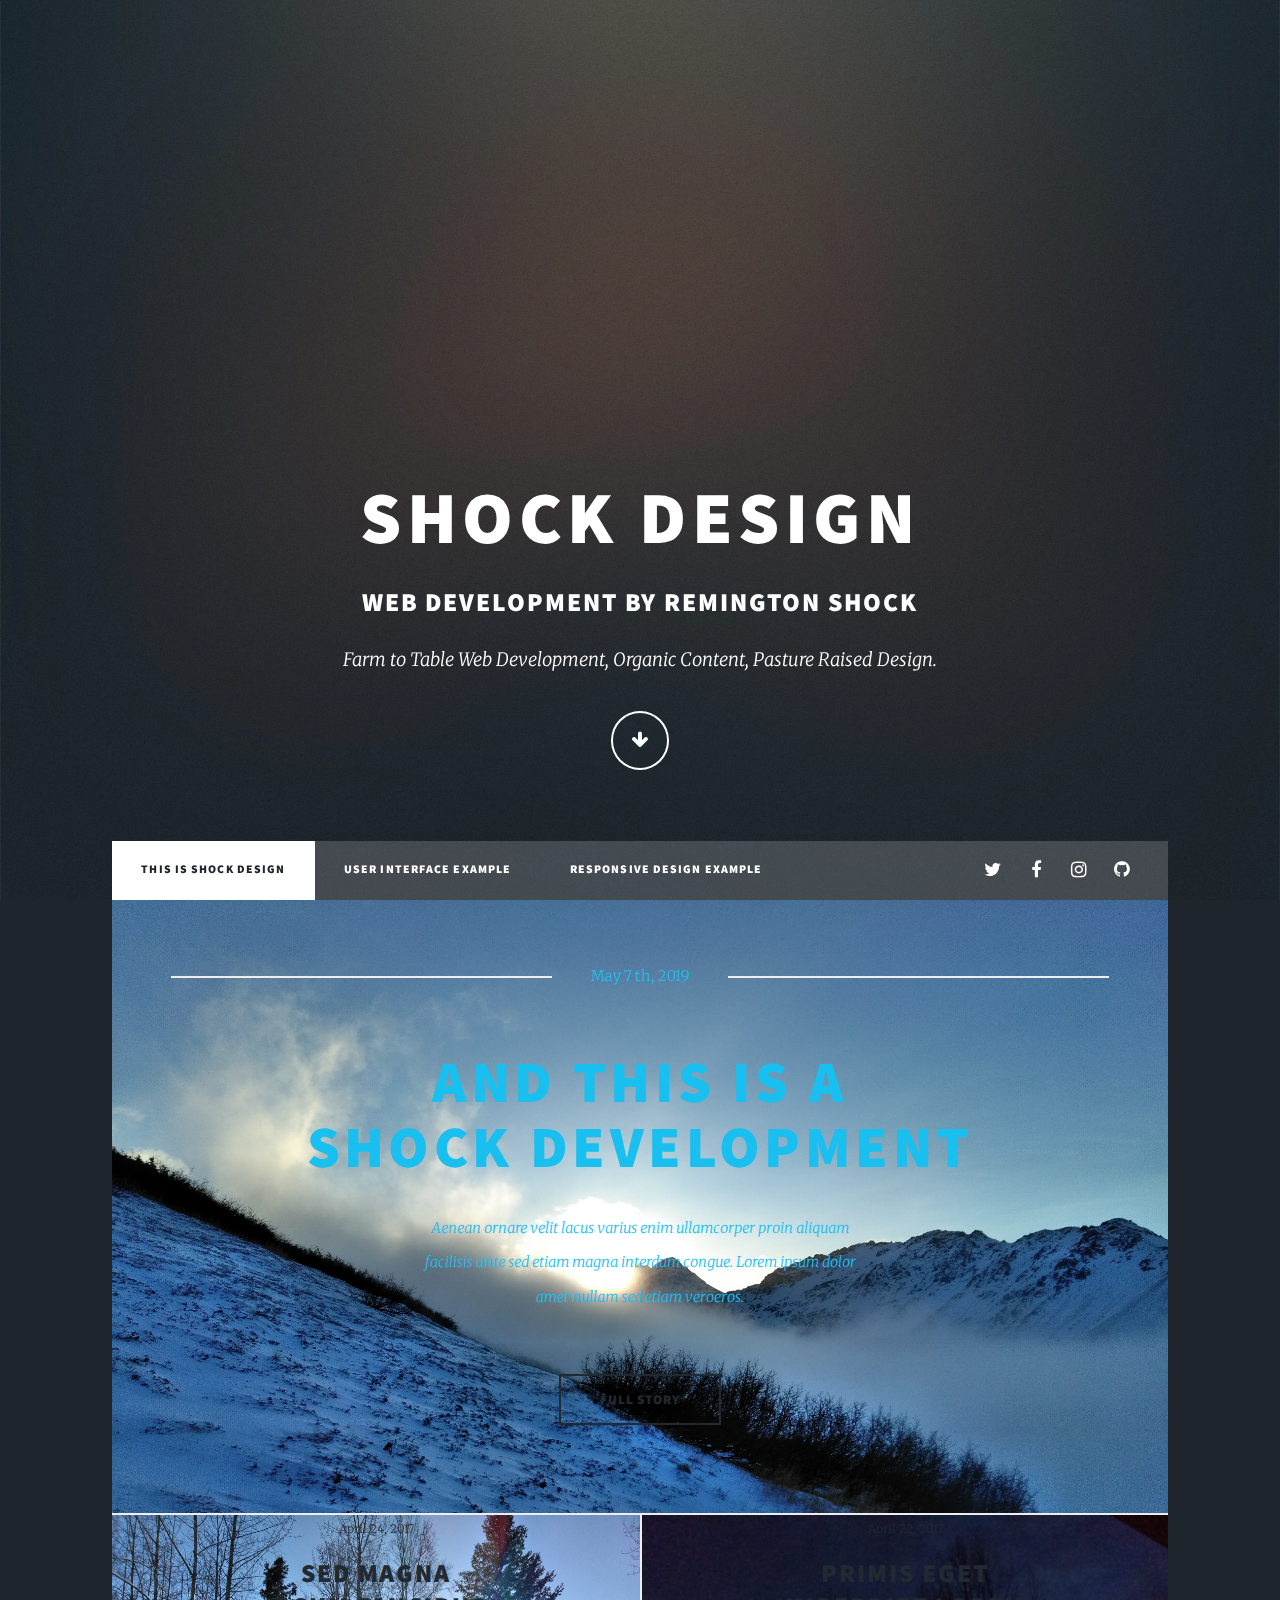
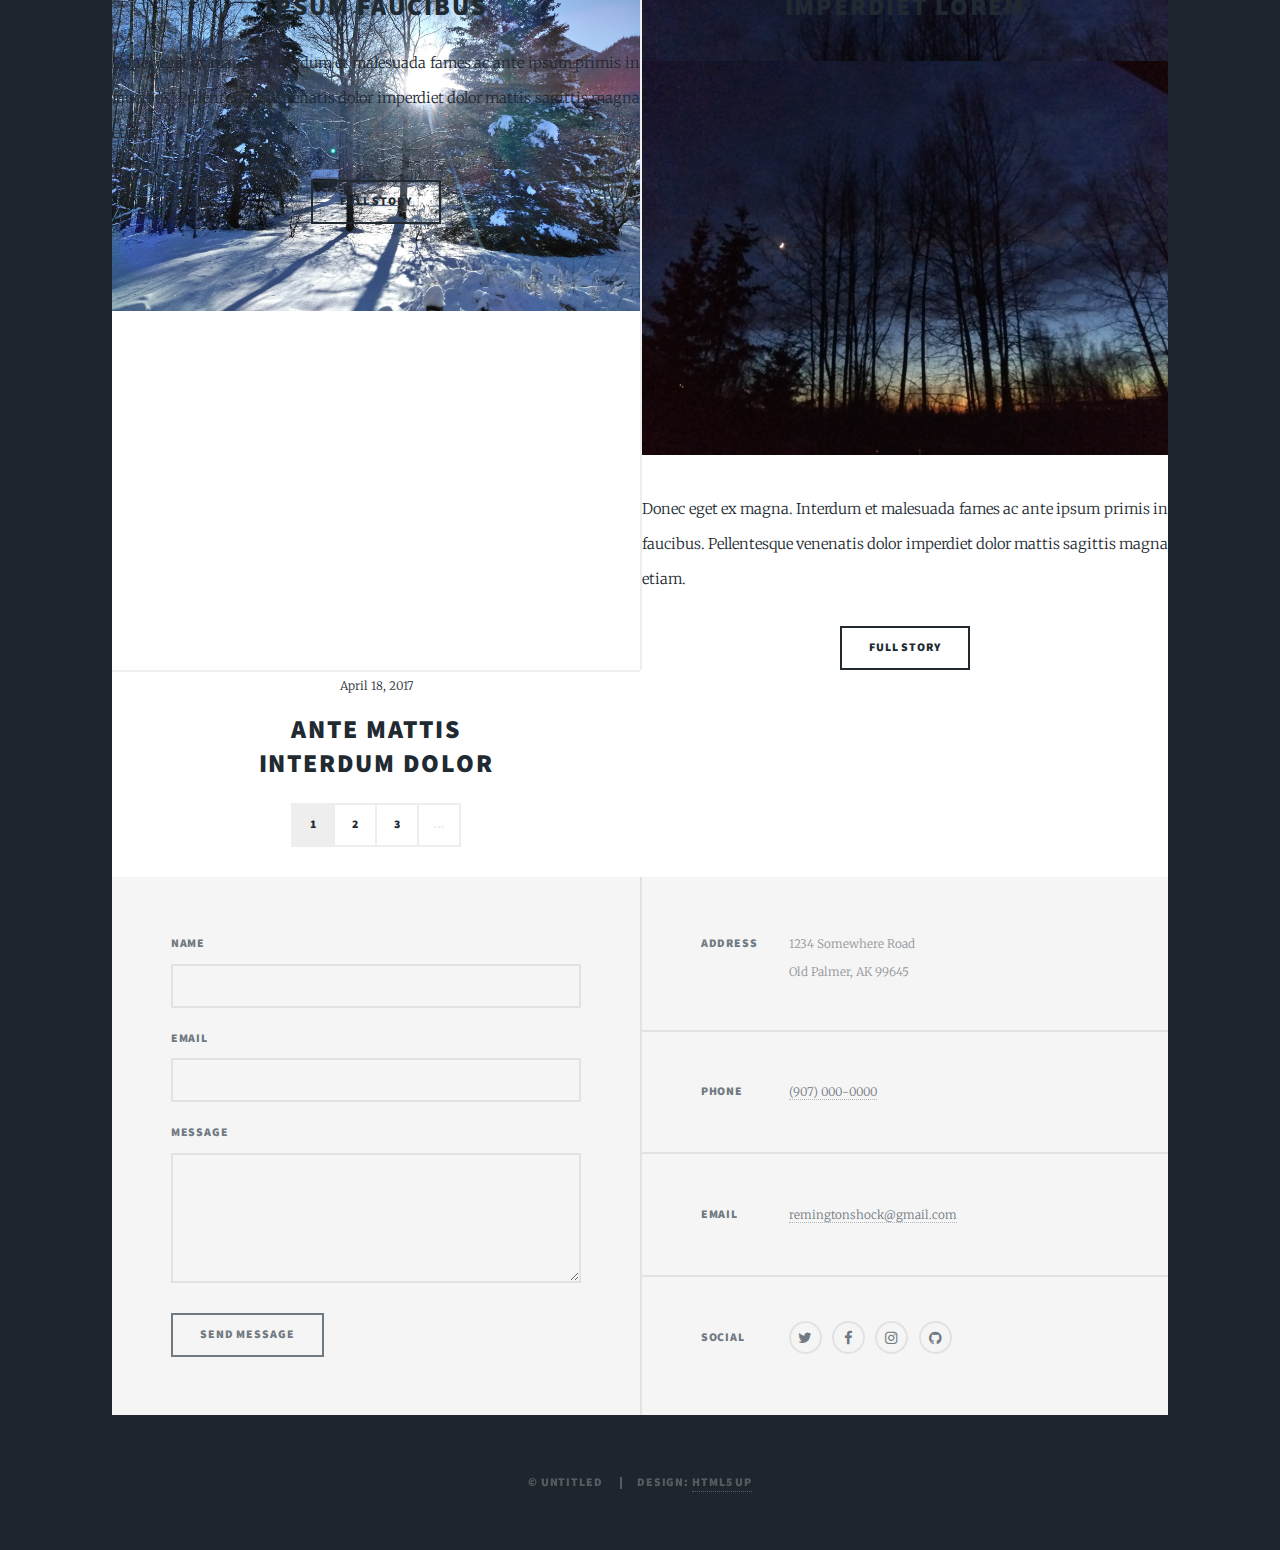
<file: index.html>
<!DOCTYPE HTML>

<head>
	<script
		src="https://apis.google.com/_/scs/apps-static/_/js/k=oz.gapi.en.GsOo_pUTEh0.O/m=auth/exm=plusone/rt=j/sv=1/d=1/ed=1/am=wQE/rs=AGLTcCPSgvXwzVQwizPbBeh_BVGVRqgHhA/cb=gapi.loaded_1"
		async=""></script>
	<script
		src="https://apis.google.com/_/scs/apps-static/_/js/k=oz.gapi.en.GsOo_pUTEh0.O/m=plusone/rt=j/sv=1/d=1/ed=1/am=wQE/rs=AGLTcCPSgvXwzVQwizPbBeh_BVGVRqgHhA/cb=gapi.loaded_0"
		async=""></script>
	<script src="https://connect.facebook.net/en_US/sdk.js?hash=d90835702d4cdd2e4768adb887b25bd3&amp;ua=modern_es6"
		async="" crossorigin="anonymous"></script>
	<script type="text/javascript" async="" src="https://apis.google.com/js/plusone.js" gapi_processed="true"></script>
	<script id="facebook-jssdk" src="//connect.facebook.net/en_US/sdk.js#xfbml=1&amp;version=v2.0"></script>
	<title>Massively | HTML5 UP</title>
	<meta charset="utf-8">
	<meta name="viewport" content="width=device-width, initial-scale=1">
	<meta name="description"
		content="This is Massively, a text-heavy, article-oriented design built around a huge background image (with a new parallax implementation I'm testing) and scroll effects (powered by Scrollex). A *slight* departure from all the one-pagers I've been doing lately, but one that fulfills a few user requests and makes use of some new techniques I've been wanting to try out. Enjoy it :)">
	<meta name="keywords" content="html5, css3, responsive, site template, website template">
	<meta name="apple-mobile-web-app-title" content="HTML5 UP">
	<meta property="og:site_name" content="HTML5 UP">
	<meta property="og:type" content="article">
	<meta property="og:locale" content="en_US">
	<meta property="og:title" content="Massively by HTML5 UP">
	<meta property="og:image" content="https://html5up.net/uploads/cards/massively.jpg">
	<meta property="og:description"
		content="This is Massively, a text-heavy, article-oriented design built around a huge background image (with a new parallax implementation I'm testing) and scroll effects (powered by Scrollex). A *slight* departure from all the one-pagers I've been doing lately, but one that fulfills a few user requests and makes use of some new techniques I've been wanting to try out. Enjoy it :)">
	<meta property="og:url" content="http://html5up.net/massively">
	<meta property="twitter:card" content="summary_large_image">
	<meta property="twitter:site" content="@ajlkn">
	<meta property="twitter:creator" content="@ajlkn">
	<link rel="canonical" href="https://html5up.net/massively">
	<link rel="icon" href="/assets/icons/favicon.ico" type="image/x-icon">
	<link rel="apple-touch-icon-precomposed" href="/assets/icons/apple-touch-icon-precomposed.png">
	<!--[if lte IE 8]><script src="/assets/js/html5shiv.js" type="text/javascript"></script><![endif]-->
	<link rel="stylesheet" href="/assets/css/main.css">
	<!--[if lte IE 8]><link rel="stylesheet" href="/assets/css/ie8.css" /><![endif]-->
	<script charset="utf-8" src="https://platform.twitter.com/js/button.dd024c345fc26f7c7a8d9938b67e5d3d.js"></script>
	<style type="text/css">
		.fb_hidden {
			position: absolute;
			top: -10000px;
			z-index: 10001
		}

		.fb_reposition {
			overflow: hidden;
			position: relative
		}

		.fb_invisible {
			display: none
		}

		.fb_reset {
			background: none;
			border: 0;
			border-spacing: 0;
			color: #000;
			cursor: auto;
			direction: ltr;
			font-family: "lucida grande", tahoma, verdana, arial, sans-serif;
			font-size: 11px;
			font-style: normal;
			font-variant: normal;
			font-weight: normal;
			letter-spacing: normal;
			line-height: 1;
			margin: 0;
			overflow: visible;
			padding: 0;
			text-align: left;
			text-decoration: none;
			text-indent: 0;
			text-shadow: none;
			text-transform: none;
			visibility: visible;
			white-space: normal;
			word-spacing: normal
		}

		.fb_reset>div {
			overflow: hidden
		}

		@keyframes fb_transform {
			from {
				opacity: 0;
				transform: scale(.95)
			}

			to {
				opacity: 1;
				transform: scale(1)
			}
		}

		.fb_animate {
			animation: fb_transform .3s forwards
		}

		.fb_dialog {
			background: rgba(82, 82, 82, .7);
			position: absolute;
			top: -10000px;
			z-index: 10001
		}

		.fb_dialog_advanced {
			border-radius: 8px;
			padding: 10px
		}

		.fb_dialog_content {
			background: #fff;
			color: #373737
		}

		.fb_dialog_close_icon {
			background: url(https://static.xx.fbcdn.net/rsrc.php/v3/yq/r/IE9JII6Z1Ys.png) no-repeat scroll 0 0 transparent;
			cursor: pointer;
			display: block;
			height: 15px;
			position: absolute;
			right: 18px;
			top: 17px;
			width: 15px
		}

		.fb_dialog_mobile .fb_dialog_close_icon {
			left: 5px;
			right: auto;
			top: 5px
		}

		.fb_dialog_padding {
			background-color: transparent;
			position: absolute;
			width: 1px;
			z-index: -1
		}

		.fb_dialog_close_icon:hover {
			background: url(https://static.xx.fbcdn.net/rsrc.php/v3/yq/r/IE9JII6Z1Ys.png) no-repeat scroll 0 -15px transparent
		}

		.fb_dialog_close_icon:active {
			background: url(https://static.xx.fbcdn.net/rsrc.php/v3/yq/r/IE9JII6Z1Ys.png) no-repeat scroll 0 -30px transparent
		}

		.fb_dialog_iframe {
			line-height: 0
		}

		.fb_dialog_content .dialog_title {
			background: #6d84b4;
			border: 1px solid #365899;
			color: #fff;
			font-size: 14px;
			font-weight: bold;
			margin: 0
		}

		.fb_dialog_content .dialog_title>span {
			background: url(https://static.xx.fbcdn.net/rsrc.php/v3/yd/r/Cou7n-nqK52.gif) no-repeat 5px 50%;
			float: left;
			padding: 5px 0 7px 26px
		}

		body.fb_hidden {
			height: 100%;
			left: 0;
			margin: 0;
			overflow: visible;
			position: absolute;
			top: -10000px;
			transform: none;
			width: 100%
		}

		.fb_dialog.fb_dialog_mobile.loading {
			background: url(https://static.xx.fbcdn.net/rsrc.php/v3/ya/r/3rhSv5V8j3o.gif) white no-repeat 50% 50%;
			min-height: 100%;
			min-width: 100%;
			overflow: hidden;
			position: absolute;
			top: 0;
			z-index: 10001
		}

		.fb_dialog.fb_dialog_mobile.loading.centered {
			background: none;
			height: auto;
			min-height: initial;
			min-width: initial;
			width: auto
		}

		.fb_dialog.fb_dialog_mobile.loading.centered #fb_dialog_loader_spinner {
			width: 100%
		}

		.fb_dialog.fb_dialog_mobile.loading.centered .fb_dialog_content {
			background: none
		}

		.loading.centered #fb_dialog_loader_close {
			clear: both;
			color: #fff;
			display: block;
			font-size: 18px;
			padding-top: 20px
		}

		#fb-root #fb_dialog_ipad_overlay {
			background: rgba(0, 0, 0, .4);
			bottom: 0;
			left: 0;
			min-height: 100%;
			position: absolute;
			right: 0;
			top: 0;
			width: 100%;
			z-index: 10000
		}

		#fb-root #fb_dialog_ipad_overlay.hidden {
			display: none
		}

		.fb_dialog.fb_dialog_mobile.loading iframe {
			visibility: hidden
		}

		.fb_dialog_mobile .fb_dialog_iframe {
			position: sticky;
			top: 0
		}

		.fb_dialog_content .dialog_header {
			background: linear-gradient(from(#738aba), to(#2c4987));
			border-bottom: 1px solid;
			border-color: #1d3c78;
			box-shadow: white 0 1px 1px -1px inset;
			color: #fff;
			font: bold 14px Helvetica, sans-serif;
			text-overflow: ellipsis;
			text-shadow: rgba(0, 30, 84, .296875) 0 -1px 0;
			vertical-align: middle;
			white-space: nowrap
		}

		.fb_dialog_content .dialog_header table {
			height: 43px;
			width: 100%
		}

		.fb_dialog_content .dialog_header td.header_left {
			font-size: 12px;
			padding-left: 5px;
			vertical-align: middle;
			width: 60px
		}

		.fb_dialog_content .dialog_header td.header_right {
			font-size: 12px;
			padding-right: 5px;
			vertical-align: middle;
			width: 60px
		}

		.fb_dialog_content .touchable_button {
			background: linear-gradient(from(#4267B2), to(#2a4887));
			background-clip: padding-box;
			border: 1px solid #29487d;
			border-radius: 3px;
			display: inline-block;
			line-height: 18px;
			margin-top: 3px;
			max-width: 85px;
			padding: 4px 12px;
			position: relative
		}

		.fb_dialog_content .dialog_header .touchable_button input {
			background: none;
			border: none;
			color: #fff;
			font: bold 12px Helvetica, sans-serif;
			margin: 2px -12px;
			padding: 2px 6px 3px 6px;
			text-shadow: rgba(0, 30, 84, .296875) 0 -1px 0
		}

		.fb_dialog_content .dialog_header .header_center {
			color: #fff;
			font-size: 16px;
			font-weight: bold;
			line-height: 18px;
			vertical-align: middle
		}

		.fb_dialog_content .dialog_content {
			background: url(https://static.xx.fbcdn.net/rsrc.php/v3/y9/r/jKEcVPZFk-2.gif) no-repeat 50% 50%;
			border: 1px solid #4a4a4a;
			border-bottom: 0;
			border-top: 0;
			height: 150px
		}

		.fb_dialog_content .dialog_footer {
			background: #f5f6f7;
			border: 1px solid #4a4a4a;
			border-top-color: #ccc;
			height: 40px
		}

		#fb_dialog_loader_close {
			float: left
		}

		.fb_dialog.fb_dialog_mobile .fb_dialog_close_button {
			text-shadow: rgba(0, 30, 84, .296875) 0 -1px 0
		}

		.fb_dialog.fb_dialog_mobile .fb_dialog_close_icon {
			visibility: hidden
		}

		#fb_dialog_loader_spinner {
			animation: rotateSpinner 1.2s linear infinite;
			background-color: transparent;
			background-image: url(https://static.xx.fbcdn.net/rsrc.php/v3/yD/r/t-wz8gw1xG1.png);
			background-position: 50% 50%;
			background-repeat: no-repeat;
			height: 24px;
			width: 24px
		}

		@keyframes rotateSpinner {
			0% {
				transform: rotate(0deg)
			}

			100% {
				transform: rotate(360deg)
			}
		}

		.fb_iframe_widget {
			display: inline-block;
			position: relative
		}

		.fb_iframe_widget span {
			display: inline-block;
			position: relative;
			text-align: justify
		}

		.fb_iframe_widget iframe {
			position: absolute
		}

		.fb_iframe_widget_fluid_desktop,
		.fb_iframe_widget_fluid_desktop span,
		.fb_iframe_widget_fluid_desktop iframe {
			max-width: 100%
		}

		.fb_iframe_widget_fluid_desktop iframe {
			min-width: 220px;
			position: relative
		}

		.fb_iframe_widget_lift {
			z-index: 1
		}

		.fb_iframe_widget_fluid {
			display: inline
		}

		.fb_iframe_widget_fluid span {
			width: 100%
		}
	</style>
</head>

<body class="is-preload">

	<!-- Wrapper -->
	<div id="wrapper" class="fade-in">

		<!-- Intro -->
		<div id="intro">
			<h1>Shock Design</h1>
			<h2>Web Development By Remington Shock</h2>
			<p>Farm to Table Web Development, Organic Content, Pasture Raised Design.</p>
			<ul class="actions">
				<li><a href="#header" class="button icon solo fa-arrow-down scrolly">Continue</a></li>
			</ul>
		</div>

		<!-- Header -->
		<header id="header">
			<a href="index.html" class="logo">Shock Your Content</a>
		</header>

		<!-- Nav -->
		<nav id="nav">
			<ul class="links">
				<li class="active"><a href="index.html">This is Shock Design</a></li>
				<li><a
						href="https://htmlpreview.github.io/?https://github.com/codeasaglacier/Sprint-Challenge--User-Interface/blob/master/index.html">User
						Interface Example</a></li>
				<li><a
						href="https://htmlpreview.github.io/?https://github.com/codeasaglacier/responsive-web-design-I/blob/master/index.html">Responsive
						Design Example</a></li>
			</ul>
			<ul class="icons">
				<li><a href="#" class="icon fa-twitter"><span class="label">Twitter</span></a></li>
				<li><a href="#" class="icon fa-facebook"><span class="label">Facebook</span></a></li>
				<li><a href="#" class="icon fa-instagram"><span class="label">Instagram</span></a></li>
				<li><a href="#" class="icon fa-github"><span class="label">GitHub</span></a></li>
			</ul>
		</nav>
		<!-- #18bfef text color -->
		<!-- Main -->
		<div id="main">

			<!-- Featured Post -->
			<article class="post featured">
				<header class="major">
					<script class="date">
						May 7 th, 2019
					</script>
					<h2><a href="#">And this is a<br />
							Shock Development</a></h2>
					<p>Aenean ornare velit lacus varius enim ullamcorper proin aliquam<br />
						facilisis ante sed etiam magna interdum congue. Lorem ipsum dolor<br />
						amet nullam sed etiam veroeros.</p>
				</header>
				
				<ul class="actions special">
					<li><a href="#" class="button large">Full Story</a></li>
				</ul>
			</article>

			<!-- Posts -->
			<section class="posts">
				<article class="knik">
					<header>
						<span class="date">April 24, 2017</span>
						<h2><a href="#">Sed magna<br />
								ipsum faucibus</a></h2>
					</header>
					<!-- <a href="#" class="image fit"><img src="/images/KnikSunrise.jpg" alt="" /></a> -->
					<p>Donec eget ex magna. Interdum et malesuada fames ac ante ipsum primis in faucibus. Pellentesque
						venenatis dolor imperdiet dolor mattis sagittis magna etiam.</p>
					<ul class="actions special">
						<li><a href="#" class="button">Full Story</a></li>
					</ul>
				</article>
				<article class="sunset">
					<header>
						<span class="date">April 22, 2017</span>
						<h2><a href="#">Primis eget<br />
								imperdiet lorem</a></h2>
					</header>
					<a href="#" class="image fit"><img src="/html5up-massively/images/KnikSunset.jpg" alt="" /></a>
					<p>Donec eget ex magna. Interdum et malesuada fames ac ante ipsum primis in faucibus. Pellentesque
						venenatis dolor imperdiet dolor mattis sagittis magna etiam.</p>
					<ul class="actions special">
						<li><a href="#" class="button">Full Story</a></li>
					</ul>
				</article>
				<article>
					<header>
						<span class="date">April 18, 2017</span>
						<h2><a href="#">Ante mattis<br />
								interdum dolor</a></h2>
					</header>

					<!-- Footer -->
					<footer>
						<div class="pagination">
							<!--<a href="#" class="previous">Prev</a>-->
							<a href="#" class="page active">1</a>
							<a href="/html5up-massively/generic.html" class="page">2</a>
							<a href="/html5up-massively/elements.html" class="page">3</a>
							<span class="extra">&hellip;</span>
						</div>
					</footer>

		</div>

		<!-- Footer -->
		<footer id="footer">
			<section>
				<form method="post" action="#">
					<div class="fields">
						<div class="field">
							<label for="name">Name</label>
							<input type="text" name="name" id="name" />
						</div>
						<div class="field">
							<label for="email">Email</label>
							<input type="text" name="email" id="email" />
						</div>
						<div class="field">
							<label for="message">Message</label>
							<textarea name="message" id="message" rows="3"></textarea>
						</div>
					</div>
					<ul class="actions">
						<li><input type="submit" value="Send Message" /></li>
					</ul>
				</form>
			</section>
			<section class="split contact">
				<section class="alt">
					<h3>Address</h3>
					<p>1234 Somewhere Road<br />
						Old Palmer, AK 99645</p>
				</section>
				<section>
					<h3>Phone</h3>
					<p><a href="#">(907) 000-0000</a></p>
				</section>
				<section>
					<h3>Email</h3>
					<p><a href="#">remingtonshock@gmail.com</a></p>
				</section>
				<section>
					<h3>Social</h3>
					<ul class="icons alt">
						<li><a href="#" class="icon alt fa-twitter"><span class="label">Twitter</span></a></li>
						<li><a href="#" class="icon alt fa-facebook"><span class="label">Facebook</span></a></li>
						<li><a href="#" class="icon alt fa-instagram"><span class="label">Instagram</span></a></li>
						<li><a href="#" class="icon alt fa-github"><span class="label">GitHub</span></a></li>
					</ul>
				</section>
			</section>
		</footer>

		<!-- Copyright -->
		<div id="copyright">
			<ul>
				<li>&copy; Untitled</li>
				<li>Design: <a href="https://html5up.net">HTML5 UP</a></li>
			</ul>
		</div>

	</div>

	<!-- Scripts -->
	<script src="assets/js/jquery.min.js"></script>
	<script src="assets/js/jquery.scrollex.min.js"></script>
	<script src="assets/js/jquery.scrolly.min.js"></script>
	<script src="assets/js/browser.min.js"></script>
	<script src="assets/js/breakpoints.min.js"></script>
	<script src="assets/js/util.js"></script>
	<script src="assets/js/main.js"></script>

</body>

</html>
</file>
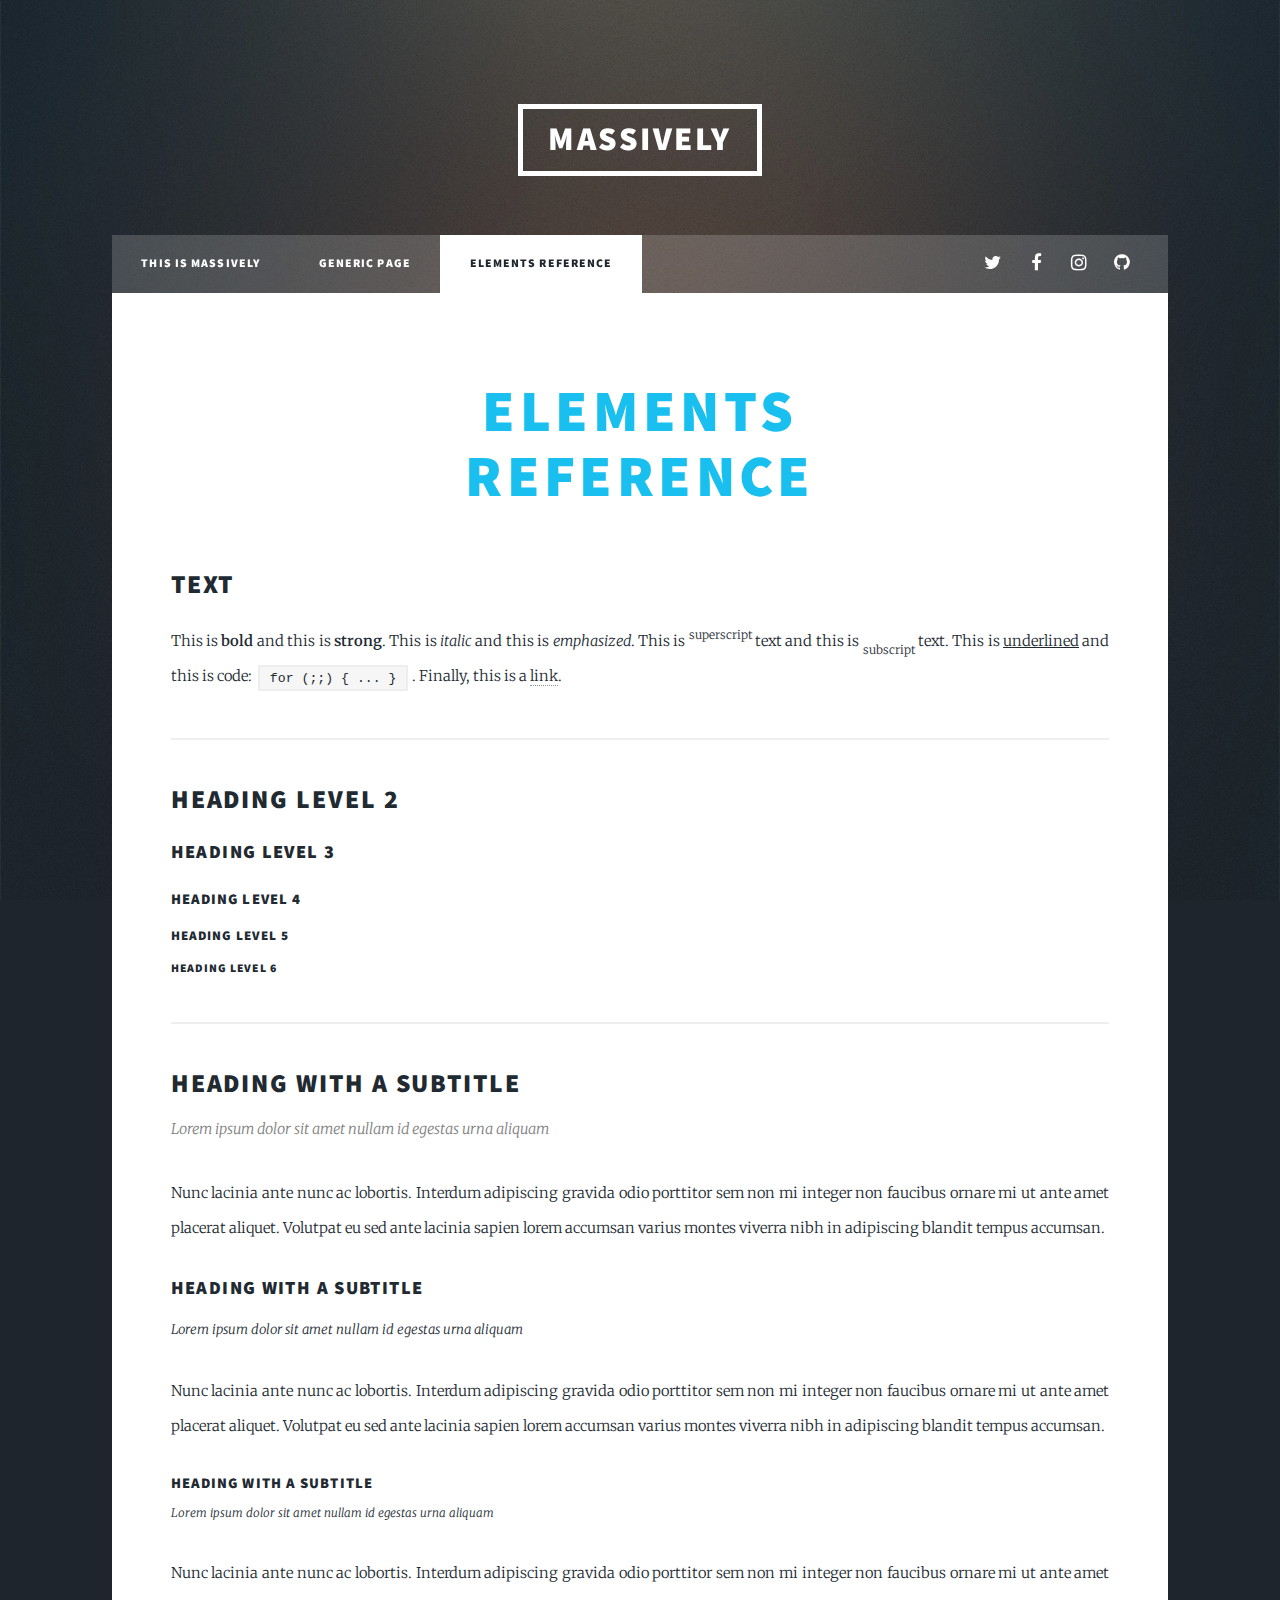
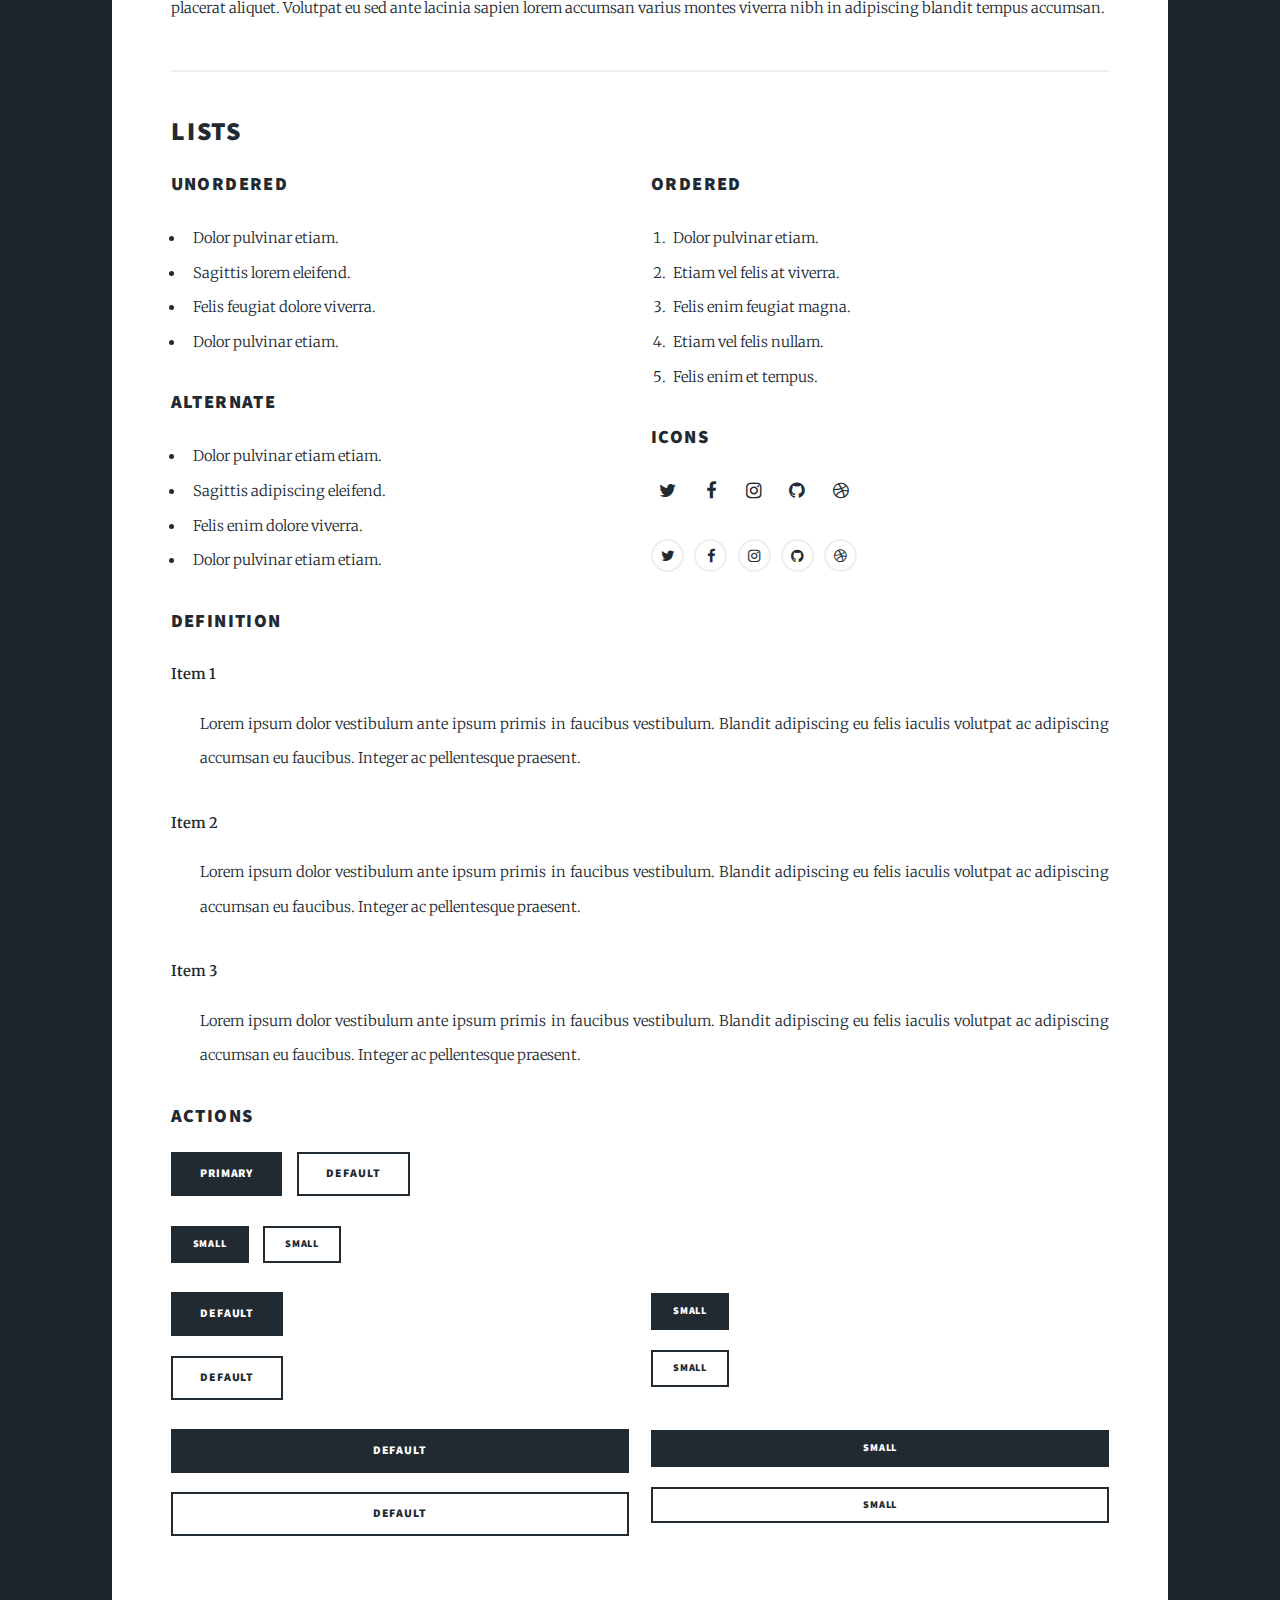
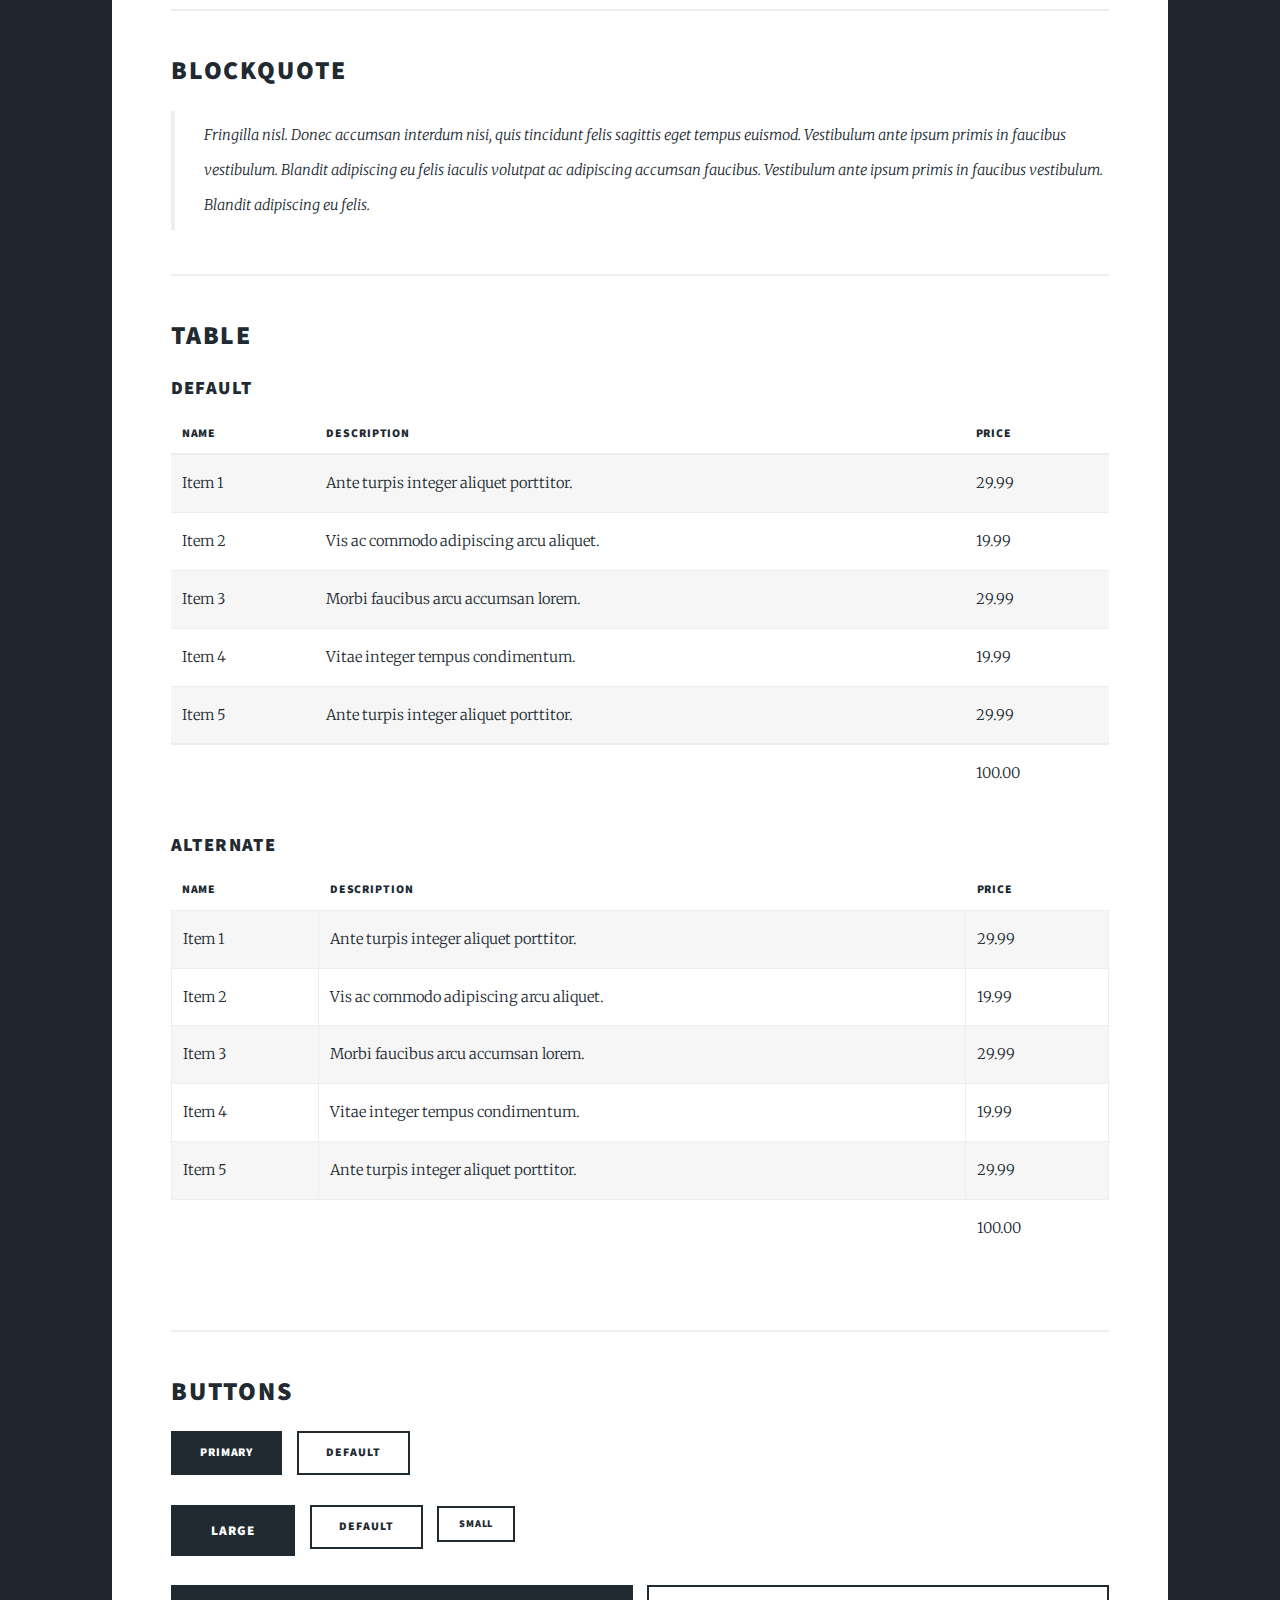
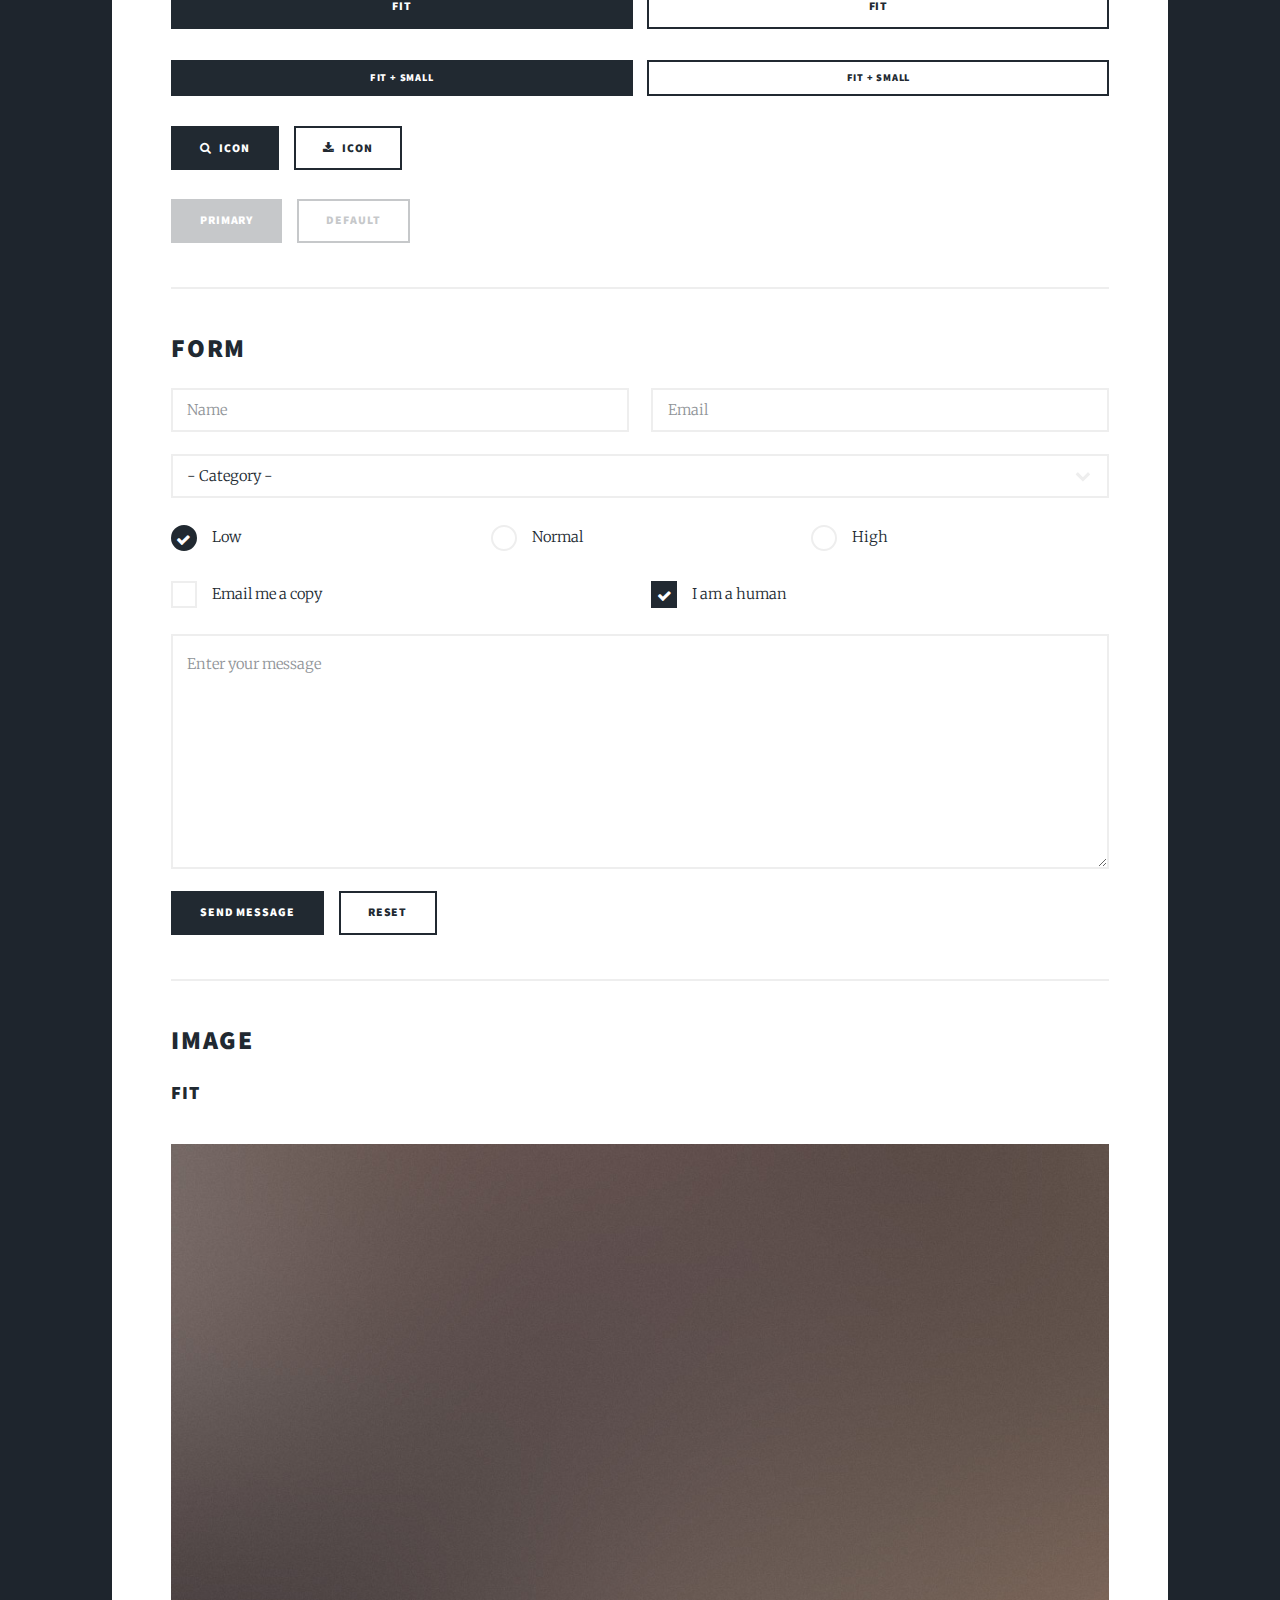
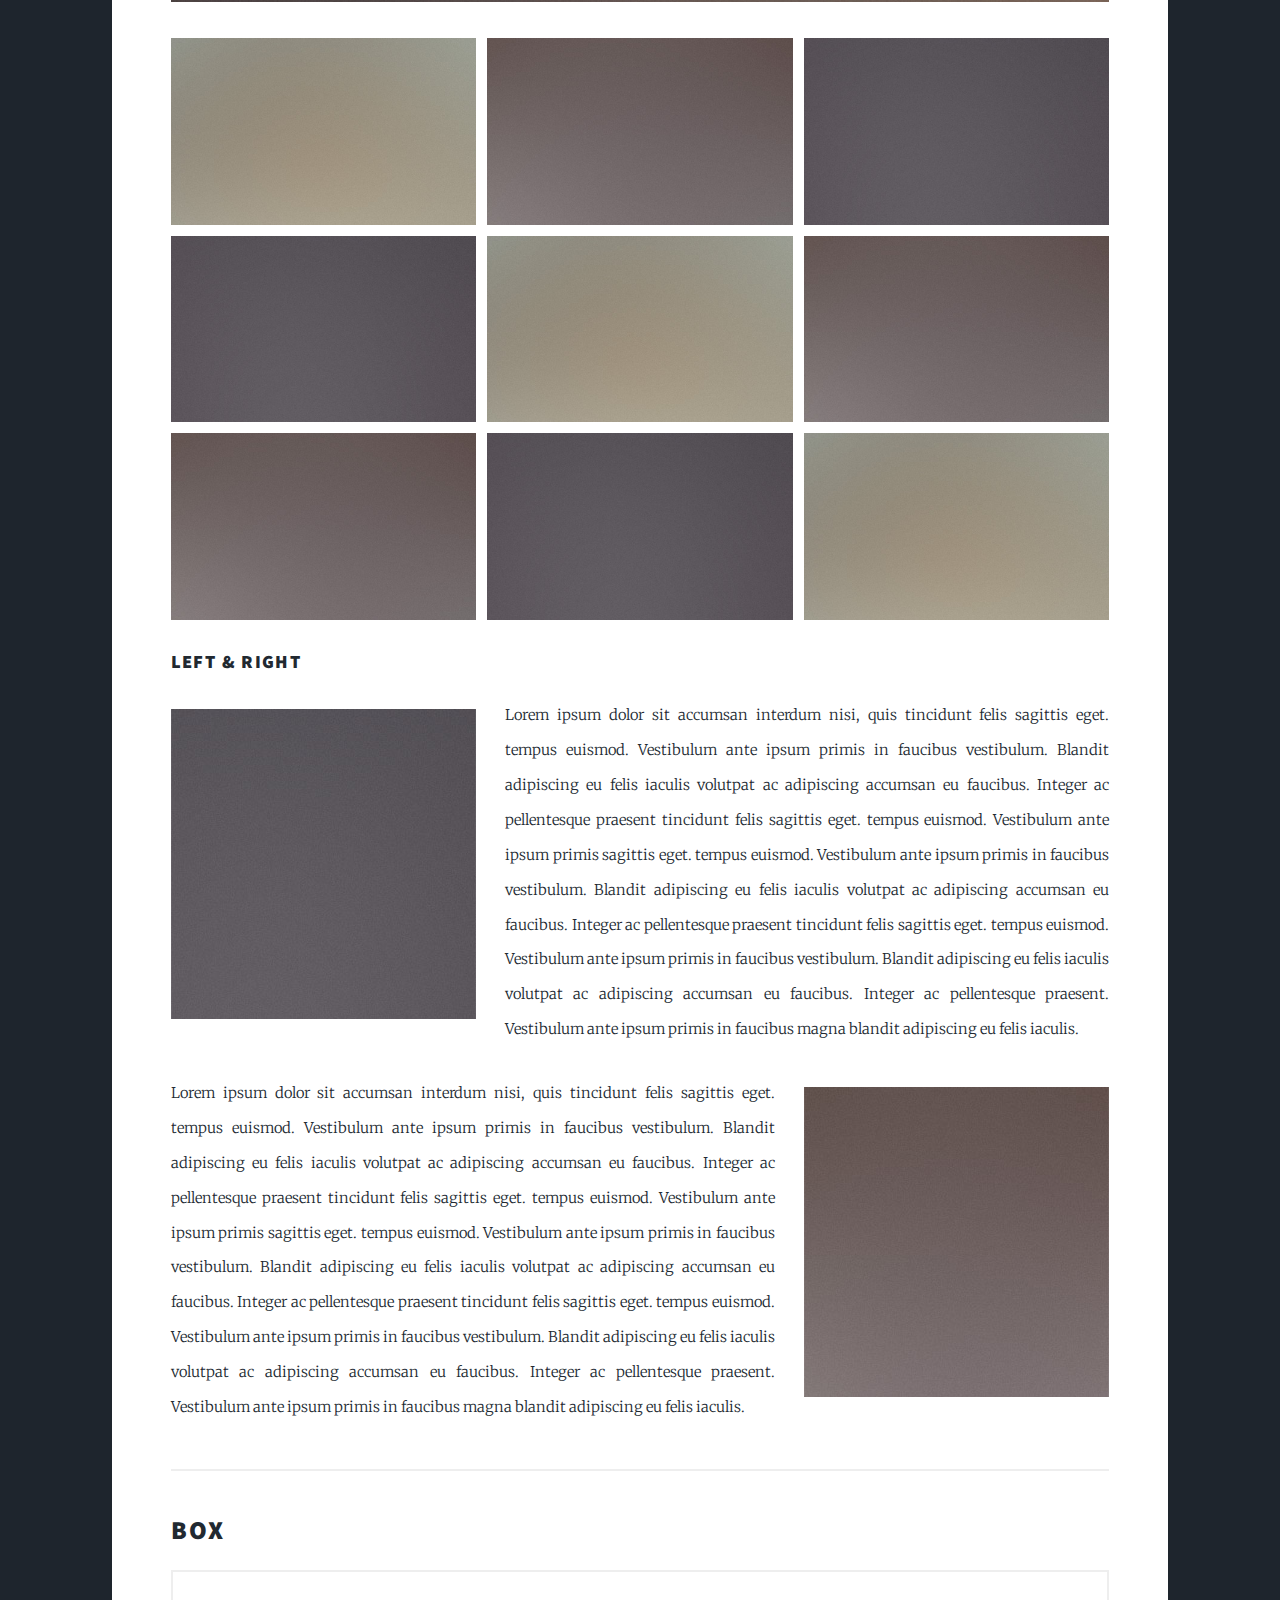
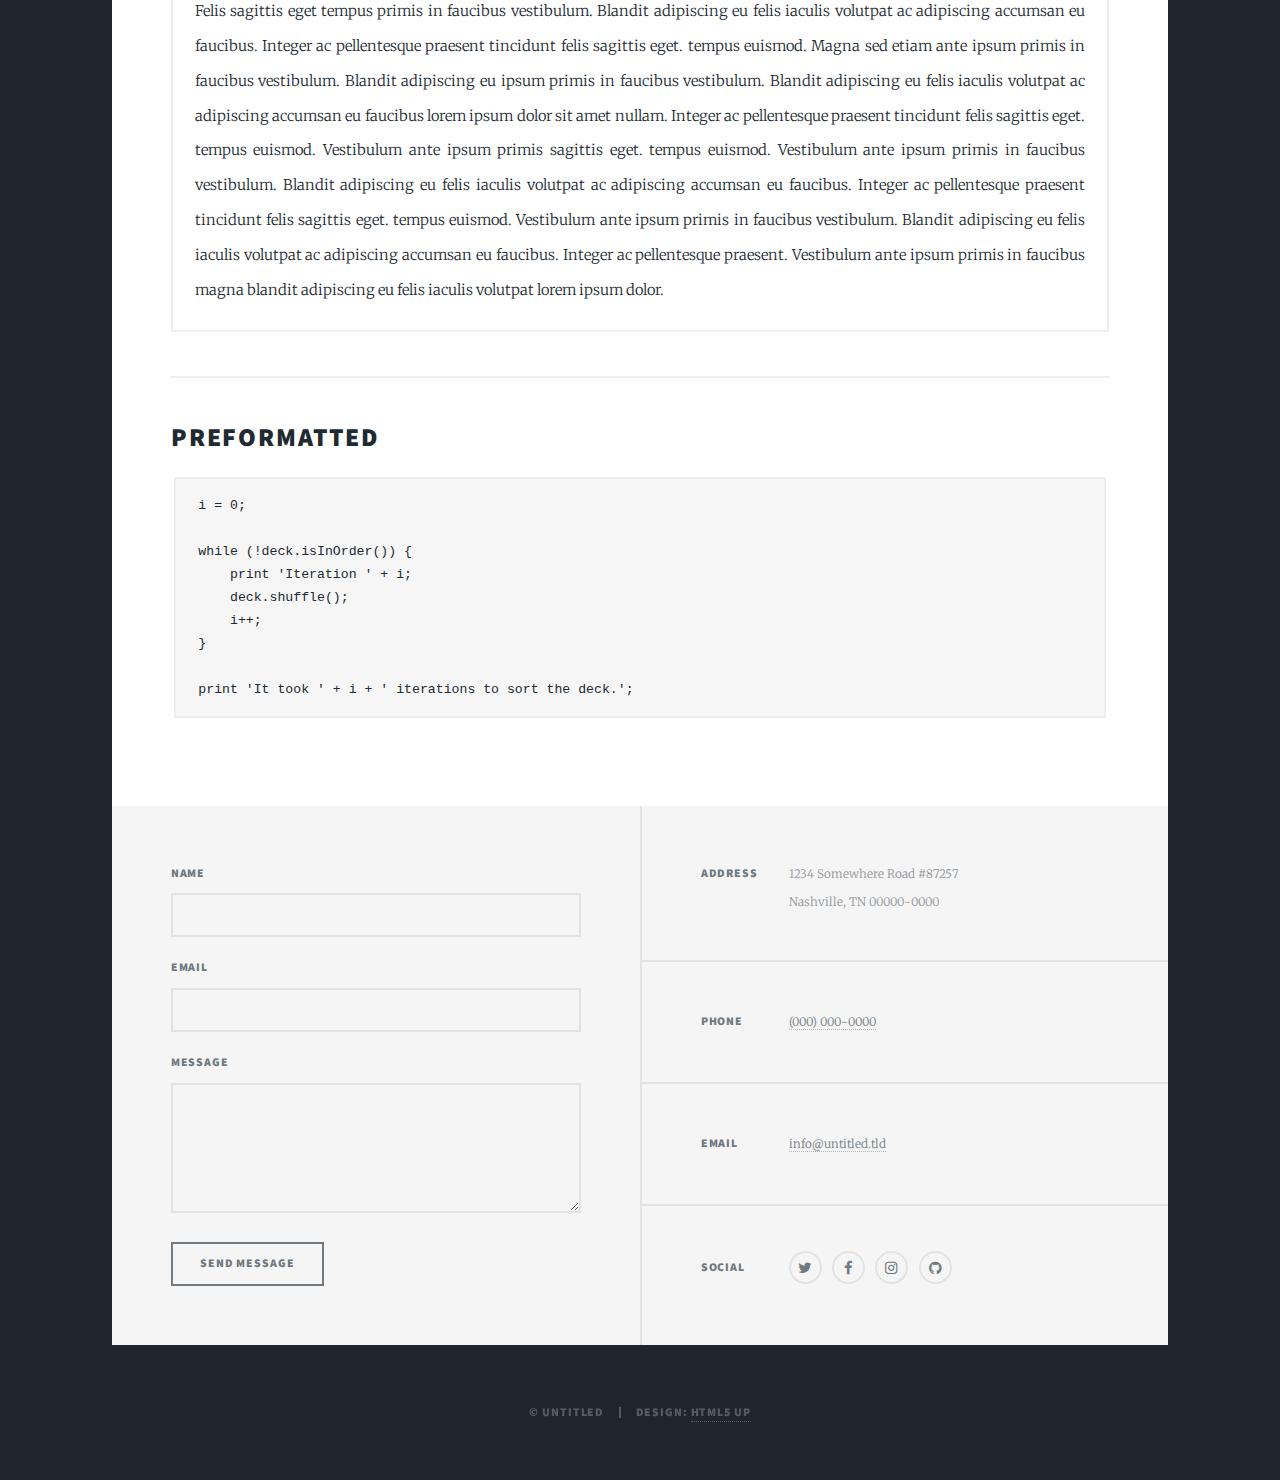
<file: elements.html>
<!DOCTYPE HTML>
<!--
	Massively by HTML5 UP
	html5up.net | @ajlkn
	Free for personal and commercial use under the CCA 3.0 license (html5up.net/license)
-->
<html>
	<head>
		<title>Elements Reference - Massively by HTML5 UP</title>
		<meta charset="utf-8" />
		<meta name="viewport" content="width=device-width, initial-scale=1, user-scalable=no" />
		<link rel="stylesheet" href="assets/css/main.css" />
		<noscript><link rel="stylesheet" href="assets/css/noscript.css" /></noscript>
	</head>
	<body class="is-preload">

		<!-- Wrapper -->
			<div id="wrapper">

				<!-- Header -->
					<header id="header">
						<a href="index.html" class="logo">Massively</a>
					</header>

				<!-- Nav -->
					<nav id="nav">
						<ul class="links">
							<li><a href="index.html">This is Massively</a></li>
							<li><a href="generic.html">Generic Page</a></li>
							<li class="active"><a href="elements.html">Elements Reference</a></li>
						</ul>
						<ul class="icons">
							<li><a href="#" class="icon fa-twitter"><span class="label">Twitter</span></a></li>
							<li><a href="#" class="icon fa-facebook"><span class="label">Facebook</span></a></li>
							<li><a href="#" class="icon fa-instagram"><span class="label">Instagram</span></a></li>
							<li><a href="#" class="icon fa-github"><span class="label">GitHub</span></a></li>
						</ul>
					</nav>

				<!-- Main -->
					<div id="main">

						<!-- Post -->
							<section class="post">
								<header class="major">
									<h1>Elements<br />
									Reference</h1>
								</header>

								<!-- Text stuff -->
									<h2>Text</h2>
									<p>This is <b>bold</b> and this is <strong>strong</strong>. This is <i>italic</i> and this is <em>emphasized</em>.
									This is <sup>superscript</sup> text and this is <sub>subscript</sub> text.
									This is <u>underlined</u> and this is code: <code>for (;;) { ... }</code>.
									Finally, this is a <a href="#">link</a>.</p>
									<hr />
									<h2>Heading Level 2</h2>
									<h3>Heading Level 3</h3>
									<h4>Heading Level 4</h4>
									<h5>Heading Level 5</h5>
									<h6>Heading Level 6</h6>
									<hr />
									<header>
										<h2>Heading with a Subtitle</h2>
										<p>Lorem ipsum dolor sit amet nullam id egestas urna aliquam</p>
									</header>
									<p>Nunc lacinia ante nunc ac lobortis. Interdum adipiscing gravida odio porttitor sem non mi integer non faucibus ornare mi ut ante amet placerat aliquet. Volutpat eu sed ante lacinia sapien lorem accumsan varius montes viverra nibh in adipiscing blandit tempus accumsan.</p>
									<header>
										<h3>Heading with a Subtitle</h3>
										<p>Lorem ipsum dolor sit amet nullam id egestas urna aliquam</p>
									</header>
									<p>Nunc lacinia ante nunc ac lobortis. Interdum adipiscing gravida odio porttitor sem non mi integer non faucibus ornare mi ut ante amet placerat aliquet. Volutpat eu sed ante lacinia sapien lorem accumsan varius montes viverra nibh in adipiscing blandit tempus accumsan.</p>
									<header>
										<h4>Heading with a Subtitle</h4>
										<p>Lorem ipsum dolor sit amet nullam id egestas urna aliquam</p>
									</header>
									<p>Nunc lacinia ante nunc ac lobortis. Interdum adipiscing gravida odio porttitor sem non mi integer non faucibus ornare mi ut ante amet placerat aliquet. Volutpat eu sed ante lacinia sapien lorem accumsan varius montes viverra nibh in adipiscing blandit tempus accumsan.</p>

									<hr />

								<!-- Lists -->
									<h2>Lists</h2>
									<div class="row">
										<div class="col-6 col-12-small">

											<h3>Unordered</h3>
											<ul>
												<li>Dolor pulvinar etiam.</li>
												<li>Sagittis lorem eleifend.</li>
												<li>Felis feugiat dolore viverra.</li>
												<li>Dolor pulvinar etiam.</li>
											</ul>

											<h3>Alternate</h3>
											<ul class="alt">
												<li>Dolor pulvinar etiam etiam.</li>
												<li>Sagittis adipiscing eleifend.</li>
												<li>Felis enim dolore viverra.</li>
												<li>Dolor pulvinar etiam etiam.</li>
											</ul>

										</div>
										<div class="col-6 col-12-small">

											<h3>Ordered</h3>
											<ol>
												<li>Dolor pulvinar etiam.</li>
												<li>Etiam vel felis at viverra.</li>
												<li>Felis enim feugiat magna.</li>
												<li>Etiam vel felis nullam.</li>
												<li>Felis enim et tempus.</li>
											</ol>

											<h3>Icons</h3>
											<ul class="icons">
												<li><a href="#" class="icon fa-twitter"><span class="label">Twitter</span></a></li>
												<li><a href="#" class="icon fa-facebook"><span class="label">Facebook</span></a></li>
												<li><a href="#" class="icon fa-instagram"><span class="label">Instagram</span></a></li>
												<li><a href="#" class="icon fa-github"><span class="label">Github</span></a></li>
												<li><a href="#" class="icon fa-dribbble"><span class="label">Dribbble</span></a></li>
											</ul>
											<ul class="icons alt">
												<li><a href="#" class="icon alt fa-twitter"><span class="label">Twitter</span></a></li>
												<li><a href="#" class="icon alt fa-facebook"><span class="label">Facebook</span></a></li>
												<li><a href="#" class="icon alt fa-instagram"><span class="label">Instagram</span></a></li>
												<li><a href="#" class="icon alt fa-github"><span class="label">Github</span></a></li>
												<li><a href="#" class="icon alt fa-dribbble"><span class="label">Dribbble</span></a></li>
											</ul>

										</div>
									</div>
									<h3>Definition</h3>
									<dl>
										<dt>Item 1</dt>
										<dd>
											<p>Lorem ipsum dolor vestibulum ante ipsum primis in faucibus vestibulum. Blandit adipiscing eu felis iaculis volutpat ac adipiscing accumsan eu faucibus. Integer ac pellentesque praesent.</p>
										</dd>
										<dt>Item 2</dt>
										<dd>
											<p>Lorem ipsum dolor vestibulum ante ipsum primis in faucibus vestibulum. Blandit adipiscing eu felis iaculis volutpat ac adipiscing accumsan eu faucibus. Integer ac pellentesque praesent.</p>
										</dd>
										<dt>Item 3</dt>
										<dd>
											<p>Lorem ipsum dolor vestibulum ante ipsum primis in faucibus vestibulum. Blandit adipiscing eu felis iaculis volutpat ac adipiscing accumsan eu faucibus. Integer ac pellentesque praesent.</p>
										</dd>
									</dl>

									<h3>Actions</h3>
									<ul class="actions">
										<li><a href="#" class="button primary">Primary</a></li>
										<li><a href="#" class="button">Default</a></li>
									</ul>
									<ul class="actions small">
										<li><a href="#" class="button primary small">Small</a></li>
										<li><a href="#" class="button small">Small</a></li>
									</ul>
									<div class="row">
										<div class="col-6 col-12-small">
											<ul class="actions stacked">
												<li><a href="#" class="button primary">Default</a></li>
												<li><a href="#" class="button">Default</a></li>
											</ul>
										</div>
										<div class="col-6 col-12-small">
											<ul class="actions stacked">
												<li><a href="#" class="button primary small">Small</a></li>
												<li><a href="#" class="button small">Small</a></li>
											</ul>
										</div>
									</div>
									<div class="row">
										<div class="col-6 col-12-small">
											<ul class="actions stacked">
												<li><a href="#" class="button primary fit">Default</a></li>
												<li><a href="#" class="button fit">Default</a></li>
											</ul>
										</div>
										<div class="col-6 col-12-small">
											<ul class="actions stacked">
												<li><a href="#" class="button primary small fit">Small</a></li>
												<li><a href="#" class="button small fit">Small</a></li>
											</ul>
										</div>
									</div>

									<hr />

								<!-- Blockquote -->
									<h2>Blockquote</h2>
									<blockquote>Fringilla nisl. Donec accumsan interdum nisi, quis tincidunt felis sagittis eget tempus euismod. Vestibulum ante ipsum primis in faucibus vestibulum. Blandit adipiscing eu felis iaculis volutpat ac adipiscing accumsan faucibus. Vestibulum ante ipsum primis in faucibus vestibulum. Blandit adipiscing eu felis.</blockquote>

									<hr />

								<!-- Table -->
									<h2>Table</h2>

									<h3>Default</h3>
									<div class="table-wrapper">
										<table>
											<thead>
												<tr>
													<th>Name</th>
													<th>Description</th>
													<th>Price</th>
												</tr>
											</thead>
											<tbody>
												<tr>
													<td>Item 1</td>
													<td>Ante turpis integer aliquet porttitor.</td>
													<td>29.99</td>
												</tr>
												<tr>
													<td>Item 2</td>
													<td>Vis ac commodo adipiscing arcu aliquet.</td>
													<td>19.99</td>
												</tr>
												<tr>
													<td>Item 3</td>
													<td> Morbi faucibus arcu accumsan lorem.</td>
													<td>29.99</td>
												</tr>
												<tr>
													<td>Item 4</td>
													<td>Vitae integer tempus condimentum.</td>
													<td>19.99</td>
												</tr>
												<tr>
													<td>Item 5</td>
													<td>Ante turpis integer aliquet porttitor.</td>
													<td>29.99</td>
												</tr>
											</tbody>
											<tfoot>
												<tr>
													<td colspan="2"></td>
													<td>100.00</td>
												</tr>
											</tfoot>
										</table>
									</div>

									<h3>Alternate</h3>
									<div class="table-wrapper">
										<table class="alt">
											<thead>
												<tr>
													<th>Name</th>
													<th>Description</th>
													<th>Price</th>
												</tr>
											</thead>
											<tbody>
												<tr>
													<td>Item 1</td>
													<td>Ante turpis integer aliquet porttitor.</td>
													<td>29.99</td>
												</tr>
												<tr>
													<td>Item 2</td>
													<td>Vis ac commodo adipiscing arcu aliquet.</td>
													<td>19.99</td>
												</tr>
												<tr>
													<td>Item 3</td>
													<td> Morbi faucibus arcu accumsan lorem.</td>
													<td>29.99</td>
												</tr>
												<tr>
													<td>Item 4</td>
													<td>Vitae integer tempus condimentum.</td>
													<td>19.99</td>
												</tr>
												<tr>
													<td>Item 5</td>
													<td>Ante turpis integer aliquet porttitor.</td>
													<td>29.99</td>
												</tr>
											</tbody>
											<tfoot>
												<tr>
													<td colspan="2"></td>
													<td>100.00</td>
												</tr>
											</tfoot>
										</table>
									</div>

									<hr />

								<!-- Buttons -->
									<h2>Buttons</h2>
									<ul class="actions">
										<li><a href="#" class="button primary">Primary</a></li>
										<li><a href="#" class="button">Default</a></li>
									</ul>
									<ul class="actions">
										<li><a href="#" class="button primary large">Large</a></li>
										<li><a href="#" class="button">Default</a></li>
										<li><a href="#" class="button small">Small</a></li>
									</ul>
									<ul class="actions fit">
										<li><a href="#" class="button primary fit">Fit</a></li>
										<li><a href="#" class="button fit">Fit</a></li>
									</ul>
									<ul class="actions fit small">
										<li><a href="#" class="button primary fit small">Fit + Small</a></li>
										<li><a href="#" class="button fit small">Fit + Small</a></li>
									</ul>
									<ul class="actions">
										<li><a href="#" class="button primary icon fa-search">Icon</a></li>
										<li><a href="#" class="button icon fa-download">Icon</a></li>
									</ul>
									<ul class="actions">
										<li><span class="button primary disabled">Primary</span></li>
										<li><span class="button disabled">Default</span></li>
									</ul>

									<hr />

								<!-- Form -->
									<h2>Form</h2>

									<form method="post" action="#">
										<div class="row gtr-uniform">
											<div class="col-6 col-12-xsmall">
												<input type="text" name="demo-name" id="demo-name" value="" placeholder="Name" />
											</div>
											<div class="col-6 col-12-xsmall">
												<input type="email" name="demo-email" id="demo-email" value="" placeholder="Email" />
											</div>
											<!-- Break -->
											<div class="col-12">
												<select name="demo-category" id="demo-category">
													<option value="">- Category -</option>
													<option value="1">Manufacturing</option>
													<option value="1">Shipping</option>
													<option value="1">Administration</option>
													<option value="1">Human Resources</option>
												</select>
											</div>
											<!-- Break -->
											<div class="col-4 col-12-small">
												<input type="radio" id="demo-priority-low" name="demo-priority" checked>
												<label for="demo-priority-low">Low</label>
											</div>
											<div class="col-4 col-12-small">
												<input type="radio" id="demo-priority-normal" name="demo-priority">
												<label for="demo-priority-normal">Normal</label>
											</div>
											<div class="col-4 col-12-small">
												<input type="radio" id="demo-priority-high" name="demo-priority">
												<label for="demo-priority-high">High</label>
											</div>
											<!-- Break -->
											<div class="col-6 col-12-small">
												<input type="checkbox" id="demo-copy" name="demo-copy">
												<label for="demo-copy">Email me a copy</label>
											</div>
											<div class="col-6 col-12-small">
												<input type="checkbox" id="demo-human" name="demo-human" checked>
												<label for="demo-human">I am a human</label>
											</div>
											<!-- Break -->
											<div class="col-12">
												<textarea name="demo-message" id="demo-message" placeholder="Enter your message" rows="6"></textarea>
											</div>
											<!-- Break -->
											<div class="col-12">
												<ul class="actions">
													<li><input type="submit" value="Send Message" class="primary" /></li>
													<li><input type="reset" value="Reset" /></li>
												</ul>
											</div>
										</div>
									</form>

									<hr />

								<!-- Image -->
									<h2>Image</h2>

									<h3>Fit</h3>
									<span class="image fit"><img src="images/pic01.jpg" alt="" /></span>
									<div class="box alt">
										<div class="row gtr-50 gtr-uniform">
											<div class="col-4"><span class="image fit"><img src="images/pic02.jpg" alt="" /></span></div>
											<div class="col-4"><span class="image fit"><img src="images/pic03.jpg" alt="" /></span></div>
											<div class="col-4"><span class="image fit"><img src="images/pic04.jpg" alt="" /></span></div>
											<!-- Break -->
											<div class="col-4"><span class="image fit"><img src="images/pic04.jpg" alt="" /></span></div>
											<div class="col-4"><span class="image fit"><img src="images/pic02.jpg" alt="" /></span></div>
											<div class="col-4"><span class="image fit"><img src="images/pic03.jpg" alt="" /></span></div>
											<!-- Break -->
											<div class="col-4"><span class="image fit"><img src="images/pic03.jpg" alt="" /></span></div>
											<div class="col-4"><span class="image fit"><img src="images/pic04.jpg" alt="" /></span></div>
											<div class="col-4"><span class="image fit"><img src="images/pic02.jpg" alt="" /></span></div>
										</div>
									</div>

									<h3>Left &amp; Right</h3>
									<p><span class="image left"><img src="images/pic08.jpg" alt="" /></span>Lorem ipsum dolor sit accumsan interdum nisi, quis tincidunt felis sagittis eget. tempus euismod. Vestibulum ante ipsum primis in faucibus vestibulum. Blandit adipiscing eu felis iaculis volutpat ac adipiscing accumsan eu faucibus. Integer ac pellentesque praesent tincidunt felis sagittis eget. tempus euismod. Vestibulum ante ipsum primis sagittis eget. tempus euismod. Vestibulum ante ipsum primis in faucibus vestibulum. Blandit adipiscing eu felis iaculis volutpat ac adipiscing accumsan eu faucibus. Integer ac pellentesque praesent tincidunt felis sagittis eget. tempus euismod. Vestibulum ante ipsum primis in faucibus vestibulum. Blandit adipiscing eu felis iaculis volutpat ac adipiscing accumsan eu faucibus. Integer ac pellentesque praesent. Vestibulum ante ipsum primis in faucibus magna blandit adipiscing eu felis iaculis.</p>
									<p><span class="image right"><img src="images/pic09.jpg" alt="" /></span>Lorem ipsum dolor sit accumsan interdum nisi, quis tincidunt felis sagittis eget. tempus euismod. Vestibulum ante ipsum primis in faucibus vestibulum. Blandit adipiscing eu felis iaculis volutpat ac adipiscing accumsan eu faucibus. Integer ac pellentesque praesent tincidunt felis sagittis eget. tempus euismod. Vestibulum ante ipsum primis sagittis eget. tempus euismod. Vestibulum ante ipsum primis in faucibus vestibulum. Blandit adipiscing eu felis iaculis volutpat ac adipiscing accumsan eu faucibus. Integer ac pellentesque praesent tincidunt felis sagittis eget. tempus euismod. Vestibulum ante ipsum primis in faucibus vestibulum. Blandit adipiscing eu felis iaculis volutpat ac adipiscing accumsan eu faucibus. Integer ac pellentesque praesent. Vestibulum ante ipsum primis in faucibus magna blandit adipiscing eu felis iaculis.</p>

									<hr />

								<!-- Box -->
									<h2>Box</h2>
									<div class="box">
										<p>Felis sagittis eget tempus primis in faucibus vestibulum. Blandit adipiscing eu felis iaculis volutpat ac adipiscing accumsan eu faucibus. Integer ac pellentesque praesent tincidunt felis sagittis eget. tempus euismod. Magna sed etiam ante ipsum primis in faucibus vestibulum. Blandit adipiscing eu ipsum primis in faucibus vestibulum. Blandit adipiscing eu felis iaculis volutpat ac adipiscing accumsan eu faucibus lorem ipsum dolor sit amet nullam. Integer ac pellentesque praesent tincidunt felis sagittis eget. tempus euismod. Vestibulum ante ipsum primis sagittis eget. tempus euismod. Vestibulum ante ipsum primis in faucibus vestibulum. Blandit adipiscing eu felis iaculis volutpat ac adipiscing accumsan eu faucibus. Integer ac pellentesque praesent tincidunt felis sagittis eget. tempus euismod. Vestibulum ante ipsum primis in faucibus vestibulum. Blandit adipiscing eu felis iaculis volutpat ac adipiscing accumsan eu faucibus. Integer ac pellentesque praesent. Vestibulum ante ipsum primis in faucibus magna blandit adipiscing eu felis iaculis volutpat lorem ipsum dolor.</p>
									</div>

									<hr />

								<!-- Preformatted Code -->
									<h2>Preformatted</h2>
									<pre><code>i = 0;

while (!deck.isInOrder()) {
    print 'Iteration ' + i;
    deck.shuffle();
    i++;
}

print 'It took ' + i + ' iterations to sort the deck.';
</code></pre>

							</section>

					</div>

				<!-- Footer -->
					<footer id="footer">
						<section>
							<form method="post" action="#">
								<div class="fields">
									<div class="field">
										<label for="name">Name</label>
										<input type="text" name="name" id="name" />
									</div>
									<div class="field">
										<label for="email">Email</label>
										<input type="text" name="email" id="email" />
									</div>
									<div class="field">
										<label for="message">Message</label>
										<textarea name="message" id="message" rows="3"></textarea>
									</div>
								</div>
								<ul class="actions">
									<li><input type="submit" value="Send Message" /></li>
								</ul>
							</form>
						</section>
						<section class="split contact">
							<section class="alt">
								<h3>Address</h3>
								<p>1234 Somewhere Road #87257<br />
								Nashville, TN 00000-0000</p>
							</section>
							<section>
								<h3>Phone</h3>
								<p><a href="#">(000) 000-0000</a></p>
							</section>
							<section>
								<h3>Email</h3>
								<p><a href="#">info@untitled.tld</a></p>
							</section>
							<section>
								<h3>Social</h3>
								<ul class="icons alt">
									<li><a href="#" class="icon alt fa-twitter"><span class="label">Twitter</span></a></li>
									<li><a href="#" class="icon alt fa-facebook"><span class="label">Facebook</span></a></li>
									<li><a href="#" class="icon alt fa-instagram"><span class="label">Instagram</span></a></li>
									<li><a href="#" class="icon alt fa-github"><span class="label">GitHub</span></a></li>
								</ul>
							</section>
						</section>
					</footer>

				<!-- Copyright -->
					<div id="copyright">
						<ul><li>&copy; Untitled</li><li>Design: <a href="https://html5up.net">HTML5 UP</a></li></ul>
					</div>

			</div>

		<!-- Scripts -->
			<script src="assets/js/jquery.min.js"></script>
			<script src="assets/js/jquery.scrollex.min.js"></script>
			<script src="assets/js/jquery.scrolly.min.js"></script>
			<script src="assets/js/browser.min.js"></script>
			<script src="assets/js/breakpoints.min.js"></script>
			<script src="assets/js/util.js"></script>
			<script src="assets/js/main.js"></script>

	</body>
</html>
</file>
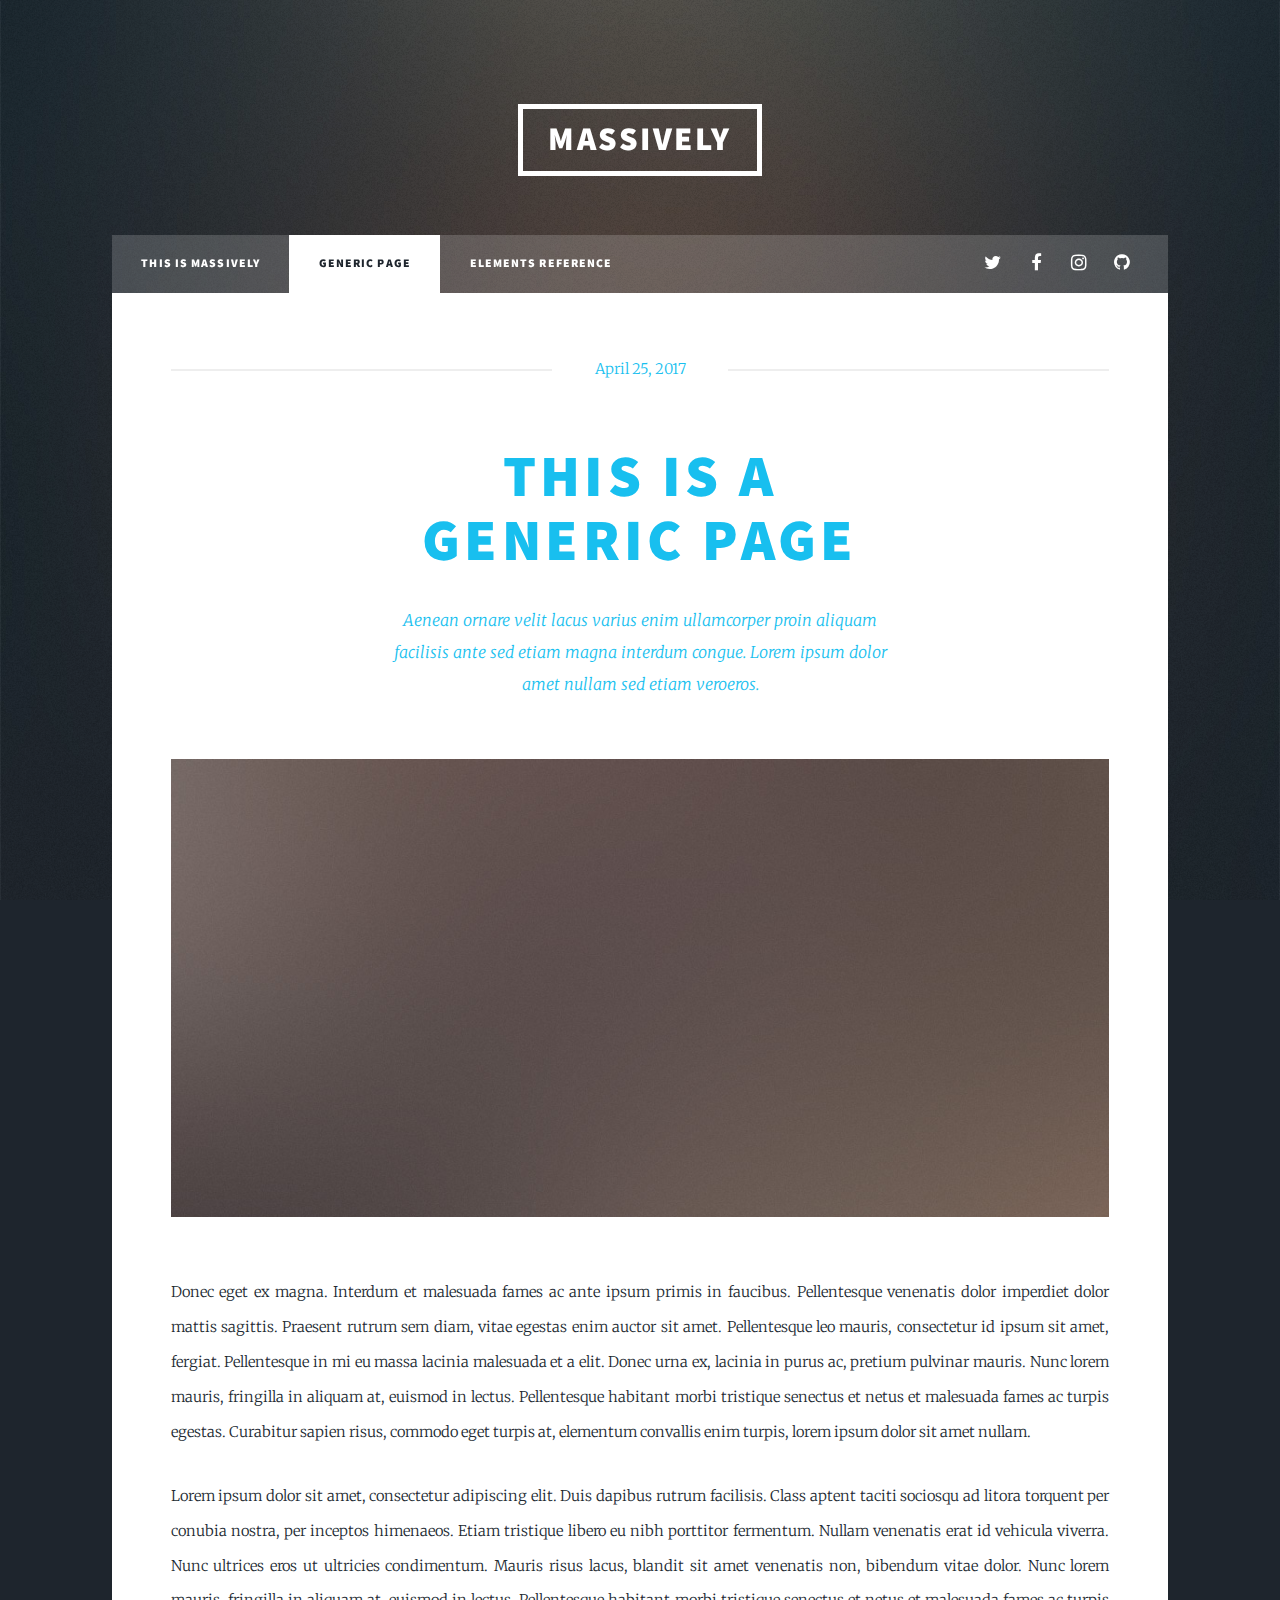
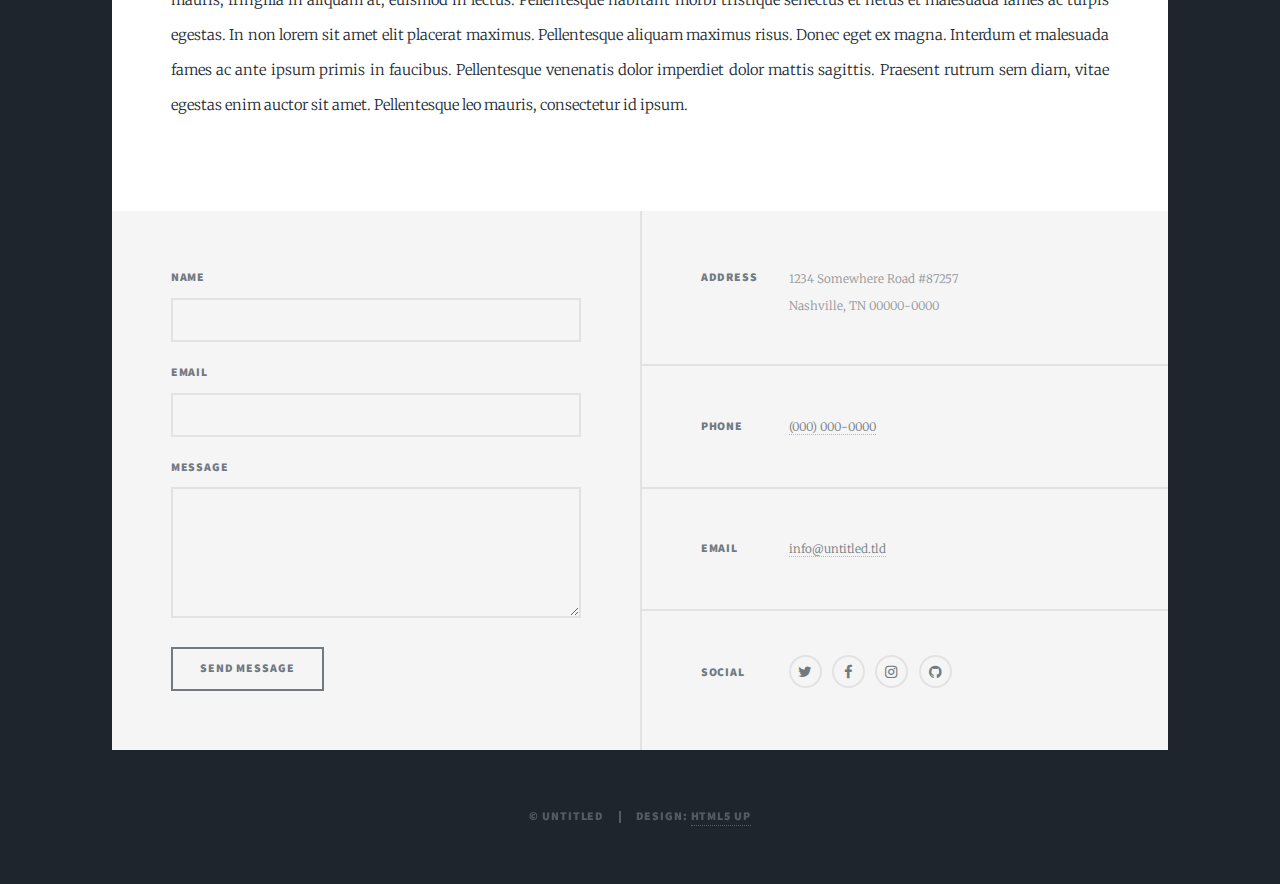
<file: generic.html>
<!DOCTYPE HTML>
<!--
	Massively by HTML5 UP
	html5up.net | @ajlkn
	Free for personal and commercial use under the CCA 3.0 license (html5up.net/license)
-->
<html>
	<head>
		<title>Generic Page - Massively by HTML5 UP</title>
		<meta charset="utf-8" />
		<meta name="viewport" content="width=device-width, initial-scale=1, user-scalable=no" />
		<link rel="stylesheet" href="assets/css/main.css" />
		<noscript><link rel="stylesheet" href="assets/css/noscript.css" /></noscript>
	</head>
	<body class="is-preload">

		<!-- Wrapper -->
			<div id="wrapper">

				<!-- Header -->
					<header id="header">
						<a href="index.html" class="logo">Massively</a>
					</header>

				<!-- Nav -->
					<nav id="nav">
						<ul class="links">
							<li><a href="index.html">This is Massively</a></li>
							<li class="active"><a href="generic.html">Generic Page</a></li>
							<li><a href="elements.html">Elements Reference</a></li>
						</ul>
						<ul class="icons">
							<li><a href="#" class="icon fa-twitter"><span class="label">Twitter</span></a></li>
							<li><a href="#" class="icon fa-facebook"><span class="label">Facebook</span></a></li>
							<li><a href="#" class="icon fa-instagram"><span class="label">Instagram</span></a></li>
							<li><a href="#" class="icon fa-github"><span class="label">GitHub</span></a></li>
						</ul>
					</nav>

				<!-- Main -->
					<div id="main">

						<!-- Post -->
							<section class="post">
								<header class="major">
									<span class="date">April 25, 2017</span>
									<h1>This is a<br />
									Generic Page</h1>
									<p>Aenean ornare velit lacus varius enim ullamcorper proin aliquam<br />
									facilisis ante sed etiam magna interdum congue. Lorem ipsum dolor<br />
									amet nullam sed etiam veroeros.</p>
								</header>
								<div class="image main"><img src="images/pic01.jpg" alt="" /></div>
								<p>Donec eget ex magna. Interdum et malesuada fames ac ante ipsum primis in faucibus. Pellentesque venenatis dolor imperdiet dolor mattis sagittis. Praesent rutrum sem diam, vitae egestas enim auctor sit amet. Pellentesque leo mauris, consectetur id ipsum sit amet, fergiat. Pellentesque in mi eu massa lacinia malesuada et a elit. Donec urna ex, lacinia in purus ac, pretium pulvinar mauris. Nunc lorem mauris, fringilla in aliquam at, euismod in lectus. Pellentesque habitant morbi tristique senectus et netus et malesuada fames ac turpis egestas. Curabitur sapien risus, commodo eget turpis at, elementum convallis enim turpis, lorem ipsum dolor sit amet nullam.</p>
								<p>Lorem ipsum dolor sit amet, consectetur adipiscing elit. Duis dapibus rutrum facilisis. Class aptent taciti sociosqu ad litora torquent per conubia nostra, per inceptos himenaeos. Etiam tristique libero eu nibh porttitor fermentum. Nullam venenatis erat id vehicula viverra. Nunc ultrices eros ut ultricies condimentum. Mauris risus lacus, blandit sit amet venenatis non, bibendum vitae dolor. Nunc lorem mauris, fringilla in aliquam at, euismod in lectus. Pellentesque habitant morbi tristique senectus et netus et malesuada fames ac turpis egestas. In non lorem sit amet elit placerat maximus. Pellentesque aliquam maximus risus. Donec eget ex magna. Interdum et malesuada fames ac ante ipsum primis in faucibus. Pellentesque venenatis dolor imperdiet dolor mattis sagittis. Praesent rutrum sem diam, vitae egestas enim auctor sit amet. Pellentesque leo mauris, consectetur id ipsum.</p>
							</section>

					</div>

				<!-- Footer -->
					<footer id="footer">
						<section>
							<form method="post" action="#">
								<div class="fields">
									<div class="field">
										<label for="name">Name</label>
										<input type="text" name="name" id="name" />
									</div>
									<div class="field">
										<label for="email">Email</label>
										<input type="text" name="email" id="email" />
									</div>
									<div class="field">
										<label for="message">Message</label>
										<textarea name="message" id="message" rows="3"></textarea>
									</div>
								</div>
								<ul class="actions">
									<li><input type="submit" value="Send Message" /></li>
								</ul>
							</form>
						</section>
						<section class="split contact">
							<section class="alt">
								<h3>Address</h3>
								<p>1234 Somewhere Road #87257<br />
								Nashville, TN 00000-0000</p>
							</section>
							<section>
								<h3>Phone</h3>
								<p><a href="#">(000) 000-0000</a></p>
							</section>
							<section>
								<h3>Email</h3>
								<p><a href="#">info@untitled.tld</a></p>
							</section>
							<section>
								<h3>Social</h3>
								<ul class="icons alt">
									<li><a href="#" class="icon alt fa-twitter"><span class="label">Twitter</span></a></li>
									<li><a href="#" class="icon alt fa-facebook"><span class="label">Facebook</span></a></li>
									<li><a href="#" class="icon alt fa-instagram"><span class="label">Instagram</span></a></li>
									<li><a href="#" class="icon alt fa-github"><span class="label">GitHub</span></a></li>
								</ul>
							</section>
						</section>
					</footer>

				<!-- Copyright -->
					<div id="copyright">
						<ul><li>&copy; Untitled</li><li>Design: <a href="https://html5up.net">HTML5 UP</a></li></ul>
					</div>

			</div>

		<!-- Scripts -->
			<script src="assets/js/jquery.min.js"></script>
			<script src="assets/js/jquery.scrollex.min.js"></script>
			<script src="assets/js/jquery.scrolly.min.js"></script>
			<script src="assets/js/browser.min.js"></script>
			<script src="assets/js/breakpoints.min.js"></script>
			<script src="assets/js/util.js"></script>
			<script src="assets/js/main.js"></script>

	</body>
</html>
</file>
<file: assets/css/main.css>
@import url(font-awesome.min.css);
@import url("https://fonts.googleapis.com/css?family=Merriweather:300,700,300italic,700italic|Source+Sans+Pro:900");

/*
	Massively by HTML5 UP
	html5up.net | @ajlkn
	Free for personal and commercial use under the CCA 3.0 license (html5up.net/license)
*/

html, body, div, span, applet, object,
iframe, h1, h2, h3, h4, h5, h6, p, blockquote,
pre, a, abbr, acronym, address, big, cite,
code, del, dfn, em, img, ins, kbd, q, s, samp,
small, strike, strong, sub, sup, tt, var, b,
u, i, center, dl, dt, dd, ol, ul, li, fieldset,
form, label, legend, table, caption, tbody,
tfoot, thead, tr, th, td, article, aside,
canvas, details, embed, figure, figcaption,
footer, header, hgroup, menu, nav, output, ruby,
section, summary, time, mark, audio, video {
	margin: 0;
	padding: 0;
	border: 0;
	font-size: 100%;
	font: inherit;
	vertical-align: baseline;}

article, aside, details, figcaption, figure,
footer, header, hgroup, menu, nav, section {
	display: block;}

body {
	line-height: 1;
}

ol, ul {
	list-style: none;
}

blockquote, q {
	quotes: none;
}

	blockquote:before, blockquote:after, q:before, q:after {
		content: '';
		content: none;
	}

table {
	border-collapse: collapse;
	border-spacing: 0;
}

body {
	-webkit-text-size-adjust: none;
}

mark {
	background-color: transparent;
	color: inherit;
}

input::-moz-focus-inner {
	border: 0;
	padding: 0;
}

input, select, textarea {
	-moz-appearance: none;
	-webkit-appearance: none;
	-ms-appearance: none;
	appearance: none;
}

/* Basic */

	@-ms-viewport {
		width: device-width;
	}

	body {
		-ms-overflow-style: scrollbar;
	}

	@media screen and (max-width: 480px) {

		html, body {
			min-width: 320px;
		}

	}

	html {
		box-sizing: border-box;
	}

	*, *:before, *:after {
		box-sizing: inherit;
	}

	body {
		background-color: #1e252d;
	}

		body.is-preload *, body.is-preload *:before, body.is-preload *:after {
			-moz-animation: none !important;
			-webkit-animation: none !important;
			-ms-animation: none !important;
			animation: none !important;
			-moz-transition: none !important;
			-webkit-transition: none !important;
			-ms-transition: none !important;
			transition: none !important;
		}

/* Type */

	html {
		font-size: 16pt;
	}

		@media screen and (max-width: 1680px) {

			html {
				font-size: 12pt;
			}

		}

		@media screen and (max-width: 1280px) {

			html {
				font-size: 11pt;
			}

		}

		@media screen and (max-width: 360px) {

			html {
				font-size: 10pt;
			}

		}

	body {
		color: #212931;
	}

	body, input, select, textarea {
		font-family: "Merriweather", Georgia, serif;
		font-weight: 300;
		font-size: 1rem;
		line-height: 2.375;
	}

	a {
		-moz-transition: color 0.2s ease-in-out, background-color 0.2s ease-in-out, border-color 0.2s ease-in-out, box-shadow 0.2s ease-in-out;
		-webkit-transition: color 0.2s ease-in-out, background-color 0.2s ease-in-out, border-color 0.2s ease-in-out, box-shadow 0.2s ease-in-out;
		-ms-transition: color 0.2s ease-in-out, background-color 0.2s ease-in-out, border-color 0.2s ease-in-out, box-shadow 0.2s ease-in-out;
		transition: color 0.2s ease-in-out, background-color 0.2s ease-in-out, border-color 0.2s ease-in-out, box-shadow 0.2s ease-in-out;
		border-bottom: dotted 1px;
		text-decoration: none;
	}

		a:hover {
			border-bottom-color: transparent;
		}

	strong, b {
		font-weight: 600;
	}

	em, i {
		font-style: italic;
	}

	p {
		text-align: justify;
		margin: 0 0 2rem 0;
	}

	h1, h2, h3, h4, h5, h6 {
		font-family: "Source Sans Pro", Helvetica, sans-serif;
		font-weight: 900;
		line-height: 1.5;
		letter-spacing: 0.075em;
		text-transform: uppercase;
		margin: 0 0 1rem 0;
	}

		h1 a, h2 a, h3 a, h4 a, h5 a, h6 a {
			border-bottom: 0;
			color: inherit;
			text-decoration: none;
		}

	h1 {
		font-size: 4rem;
		line-height: 1.1;
		margin: 0 0 2rem 0;
	}

	h2 {
		font-size: 1.75rem;
		line-height: 1.3;
		margin: 0 0 1.5rem 0;
	}

	h3 {
		font-size: 1.25rem;
		margin: 0 0 1.5rem 0;
	}

	h4 {
		font-size: 1rem;
	}

	h5 {
		font-size: 0.9rem;
	}

	h6 {
		font-size: 0.8rem;
	}

	sub {
		font-size: 0.8rem;
		position: relative;
		top: 0.5rem;
	}

	sup {
		font-size: 0.8rem;
		position: relative;
		top: -0.5rem;
	}

	blockquote {
		border-left: solid 4px;
		font-style: italic;
		margin: 0 0 2rem 0;
		padding: 0.5rem 0 0.5rem 2rem;
	}

	code {
		border: solid 2px;
		font-family: "Courier New", monospace;
		font-size: 0.9rem;
		margin: 0 0.25rem;
		padding: 0.25rem 0.65rem;
	}

	pre {
		-webkit-overflow-scrolling: touch;
		font-family: "Courier New", monospace;
		font-size: 0.9rem;
		margin: 0 0 2rem 0;
	}

		pre code {
			display: block;
			line-height: 1.75;
			padding: 1rem 1.5rem;
			overflow-x: auto;
		}

	hr {
		border: 0;
		border-bottom: solid 2px;
		margin: 3rem 0;
	}

		hr.major {
			margin: 5rem 0;
		}

	.align-left {
		text-align: left;
	}

	.align-center {
		text-align: center;
	}

	.align-right {
		text-align: right;
	}

	input, select, textarea {
		color: #212931;
	}

	a {
		color: #212931;
		border-bottom-color: rgba(33, 41, 49, 0.5);
	}

		a:hover {
			border-bottom-color: transparent;
			color: #18bfef !important;
		}

	strong, b {
		color: #212931;
	}

	h1, h2, h3, h4, h5, h6 {
		color: #212931;
	}

	blockquote {
		border-left-color: #eeeeee;
	}

	code {
		background: rgba(220, 220, 220, 0.25);
		border-color: #eeeeee;
	}

	hr {
		border-bottom-color: #eeeeee;
	}

/* Row */

	.row {
		display: flex;
		flex-wrap: wrap;
		box-sizing: border-box;
		align-items: stretch;
	}

		.row > * {
			box-sizing: border-box;
		}

		.row.gtr-uniform > * > :last-child {
			margin-bottom: 0;
		}

		.row.aln-left {
			justify-content: flex-start;
		}

		.row.aln-center {
			justify-content: center;
		}

		.row.aln-right {
			justify-content: flex-end;
		}

		.row.aln-top {
			align-items: flex-start;
		}

		.row.aln-middle {
			align-items: center;
		}

		.row.aln-bottom {
			align-items: flex-end;
		}

		.row > .imp {
			order: -1;
		}

		.row > .col-1 {
			width: 8.3333333333%;
		}

		.row > .off-1 {
			margin-left: 8.3333333333%;
		}

		.row > .col-2 {
			width: 16.6666666667%;
		}

		.row > .off-2 {
			margin-left: 16.6666666667%;
		}

		.row > .col-3 {
			width: 25%;
		}

		.row > .off-3 {
			margin-left: 25%;
		}

		.row > .col-4 {
			width: 33.3333333333%;
		}

		.row > .off-4 {
			margin-left: 33.3333333333%;
		}

		.row > .col-5 {
			width: 41.6666666667%;
		}

		.row > .off-5 {
			margin-left: 41.6666666667%;
		}

		.row > .col-6 {
			width: 50%;
		}

		.row > .off-6 {
			margin-left: 50%;
		}

		.row > .col-7 {
			width: 58.3333333333%;
		}

		.row > .off-7 {
			margin-left: 58.3333333333%;
		}

		.row > .col-8 {
			width: 66.6666666667%;
		}

		.row > .off-8 {
			margin-left: 66.6666666667%;
		}

		.row > .col-9 {
			width: 75%;
		}

		.row > .off-9 {
			margin-left: 75%;
		}

		.row > .col-10 {
			width: 83.3333333333%;
		}

		.row > .off-10 {
			margin-left: 83.3333333333%;
		}

		.row > .col-11 {
			width: 91.6666666667%;
		}

		.row > .off-11 {
			margin-left: 91.6666666667%;
		}

		.row > .col-12 {
			width: 100%;
		}

		.row > .off-12 {
			margin-left: 100%;
		}

		.row.gtr-0 {
			margin-top: 0;
			margin-left: 0rem;
		}

			.row.gtr-0 > * {
				padding: 0 0 0 0rem;
			}

			.row.gtr-0.gtr-uniform {
				margin-top: 0rem;
			}

				.row.gtr-0.gtr-uniform > * {
					padding-top: 0rem;
				}

		.row.gtr-25 {
			margin-top: 0;
			margin-left: -0.375rem;
		}

			.row.gtr-25 > * {
				padding: 0 0 0 0.375rem;
			}

			.row.gtr-25.gtr-uniform {
				margin-top: -0.375rem;
			}

				.row.gtr-25.gtr-uniform > * {
					padding-top: 0.375rem;
				}

		.row.gtr-50 {
			margin-top: 0;
			margin-left: -0.75rem;
		}

			.row.gtr-50 > * {
				padding: 0 0 0 0.75rem;
			}

			.row.gtr-50.gtr-uniform {
				margin-top: -0.75rem;
			}

				.row.gtr-50.gtr-uniform > * {
					padding-top: 0.75rem;
				}

		.row {
			margin-top: 0;
			margin-left: -1.5rem;
		}

			.row > * {
				padding: 0 0 0 1.5rem;
			}

			.row.gtr-uniform {
				margin-top: -1.5rem;
			}

				.row.gtr-uniform > * {
					padding-top: 1.5rem;
				}

		.row.gtr-150 {
			margin-top: 0;
			margin-left: -2.25rem;
		}

			.row.gtr-150 > * {
				padding: 0 0 0 2.25rem;
			}

			.row.gtr-150.gtr-uniform {
				margin-top: -2.25rem;
			}

				.row.gtr-150.gtr-uniform > * {
					padding-top: 2.25rem;
				}

		.row.gtr-200 {
			margin-top: 0;
			margin-left: -3rem;
		}

			.row.gtr-200 > * {
				padding: 0 0 0 3rem;
			}

			.row.gtr-200.gtr-uniform {
				margin-top: -3rem;
			}

				.row.gtr-200.gtr-uniform > * {
					padding-top: 3rem;
				}

		@media screen and (max-width: 1680px) {

			.row {
				display: flex;
				flex-wrap: wrap;
				box-sizing: border-box;
				align-items: stretch;
			}

				.row > * {
					box-sizing: border-box;
				}

				.row.gtr-uniform > * > :last-child {
					margin-bottom: 0;
				}

				.row.aln-left {
					justify-content: flex-start;
				}

				.row.aln-center {
					justify-content: center;
				}

				.row.aln-right {
					justify-content: flex-end;
				}

				.row.aln-top {
					align-items: flex-start;
				}

				.row.aln-middle {
					align-items: center;
				}

				.row.aln-bottom {
					align-items: flex-end;
				}

				.row > .imp-xlarge {
					order: -1;
				}

				.row > .col-1-xlarge {
					width: 8.3333333333%;
				}

				.row > .off-1-xlarge {
					margin-left: 8.3333333333%;
				}

				.row > .col-2-xlarge {
					width: 16.6666666667%;
				}

				.row > .off-2-xlarge {
					margin-left: 16.6666666667%;
				}

				.row > .col-3-xlarge {
					width: 25%;
				}

				.row > .off-3-xlarge {
					margin-left: 25%;
				}

				.row > .col-4-xlarge {
					width: 33.3333333333%;
				}

				.row > .off-4-xlarge {
					margin-left: 33.3333333333%;
				}

				.row > .col-5-xlarge {
					width: 41.6666666667%;
				}

				.row > .off-5-xlarge {
					margin-left: 41.6666666667%;
				}

				.row > .col-6-xlarge {
					width: 50%;
				}

				.row > .off-6-xlarge {
					margin-left: 50%;
				}

				.row > .col-7-xlarge {
					width: 58.3333333333%;
				}

				.row > .off-7-xlarge {
					margin-left: 58.3333333333%;
				}

				.row > .col-8-xlarge {
					width: 66.6666666667%;
				}

				.row > .off-8-xlarge {
					margin-left: 66.6666666667%;
				}

				.row > .col-9-xlarge {
					width: 75%;
				}

				.row > .off-9-xlarge {
					margin-left: 75%;
				}

				.row > .col-10-xlarge {
					width: 83.3333333333%;
				}

				.row > .off-10-xlarge {
					margin-left: 83.3333333333%;
				}

				.row > .col-11-xlarge {
					width: 91.6666666667%;
				}

				.row > .off-11-xlarge {
					margin-left: 91.6666666667%;
				}

				.row > .col-12-xlarge {
					width: 100%;
				}

				.row > .off-12-xlarge {
					margin-left: 100%;
				}

				.row.gtr-0 {
					margin-top: 0;
					margin-left: 0rem;
				}

					.row.gtr-0 > * {
						padding: 0 0 0 0rem;
					}

					.row.gtr-0.gtr-uniform {
						margin-top: 0rem;
					}

						.row.gtr-0.gtr-uniform > * {
							padding-top: 0rem;
						}

				.row.gtr-25 {
					margin-top: 0;
					margin-left: -0.375rem;
				}

					.row.gtr-25 > * {
						padding: 0 0 0 0.375rem;
					}

					.row.gtr-25.gtr-uniform {
						margin-top: -0.375rem;
					}

						.row.gtr-25.gtr-uniform > * {
							padding-top: 0.375rem;
						}

				.row.gtr-50 {
					margin-top: 0;
					margin-left: -0.75rem;
				}

					.row.gtr-50 > * {
						padding: 0 0 0 0.75rem;
					}

					.row.gtr-50.gtr-uniform {
						margin-top: -0.75rem;
					}

						.row.gtr-50.gtr-uniform > * {
							padding-top: 0.75rem;
						}

				.row {
					margin-top: 0;
					margin-left: -1.5rem;
				}

					.row > * {
						padding: 0 0 0 1.5rem;
					}

					.row.gtr-uniform {
						margin-top: -1.5rem;
					}

						.row.gtr-uniform > * {
							padding-top: 1.5rem;
						}

				.row.gtr-150 {
					margin-top: 0;
					margin-left: -2.25rem;
				}

					.row.gtr-150 > * {
						padding: 0 0 0 2.25rem;
					}

					.row.gtr-150.gtr-uniform {
						margin-top: -2.25rem;
					}

						.row.gtr-150.gtr-uniform > * {
							padding-top: 2.25rem;
						}

				.row.gtr-200 {
					margin-top: 0;
					margin-left: -3rem;
				}

					.row.gtr-200 > * {
						padding: 0 0 0 3rem;
					}

					.row.gtr-200.gtr-uniform {
						margin-top: -3rem;
					}

						.row.gtr-200.gtr-uniform > * {
							padding-top: 3rem;
						}

		}

		@media screen and (max-width: 1280px) {

			.row {
				display: flex;
				flex-wrap: wrap;
				box-sizing: border-box;
				align-items: stretch;
			}

				.row > * {
					box-sizing: border-box;
				}

				.row.gtr-uniform > * > :last-child {
					margin-bottom: 0;
				}

				.row.aln-left {
					justify-content: flex-start;
				}

				.row.aln-center {
					justify-content: center;
				}

				.row.aln-right {
					justify-content: flex-end;
				}

				.row.aln-top {
					align-items: flex-start;
				}

				.row.aln-middle {
					align-items: center;
				}

				.row.aln-bottom {
					align-items: flex-end;
				}

				.row > .imp-large {
					order: -1;
				}

				.row > .col-1-large {
					width: 8.3333333333%;
				}

				.row > .off-1-large {
					margin-left: 8.3333333333%;
				}

				.row > .col-2-large {
					width: 16.6666666667%;
				}

				.row > .off-2-large {
					margin-left: 16.6666666667%;
				}

				.row > .col-3-large {
					width: 25%;
				}

				.row > .off-3-large {
					margin-left: 25%;
				}

				.row > .col-4-large {
					width: 33.3333333333%;
				}

				.row > .off-4-large {
					margin-left: 33.3333333333%;
				}

				.row > .col-5-large {
					width: 41.6666666667%;
				}

				.row > .off-5-large {
					margin-left: 41.6666666667%;
				}

				.row > .col-6-large {
					width: 50%;
				}

				.row > .off-6-large {
					margin-left: 50%;
				}

				.row > .col-7-large {
					width: 58.3333333333%;
				}

				.row > .off-7-large {
					margin-left: 58.3333333333%;
				}

				.row > .col-8-large {
					width: 66.6666666667%;
				}

				.row > .off-8-large {
					margin-left: 66.6666666667%;
				}

				.row > .col-9-large {
					width: 75%;
				}

				.row > .off-9-large {
					margin-left: 75%;
				}

				.row > .col-10-large {
					width: 83.3333333333%;
				}

				.row > .off-10-large {
					margin-left: 83.3333333333%;
				}

				.row > .col-11-large {
					width: 91.6666666667%;
				}

				.row > .off-11-large {
					margin-left: 91.6666666667%;
				}

				.row > .col-12-large {
					width: 100%;
				}

				.row > .off-12-large {
					margin-left: 100%;
				}

				.row.gtr-0 {
					margin-top: 0;
					margin-left: 0rem;
				}

					.row.gtr-0 > * {
						padding: 0 0 0 0rem;
					}

					.row.gtr-0.gtr-uniform {
						margin-top: 0rem;
					}

						.row.gtr-0.gtr-uniform > * {
							padding-top: 0rem;
						}

				.row.gtr-25 {
					margin-top: 0;
					margin-left: -0.375rem;
				}

					.row.gtr-25 > * {
						padding: 0 0 0 0.375rem;
					}

					.row.gtr-25.gtr-uniform {
						margin-top: -0.375rem;
					}

						.row.gtr-25.gtr-uniform > * {
							padding-top: 0.375rem;
						}

				.row.gtr-50 {
					margin-top: 0;
					margin-left: -0.75rem;
				}

					.row.gtr-50 > * {
						padding: 0 0 0 0.75rem;
					}

					.row.gtr-50.gtr-uniform {
						margin-top: -0.75rem;
					}

						.row.gtr-50.gtr-uniform > * {
							padding-top: 0.75rem;
						}

				.row {
					margin-top: 0;
					margin-left: -1.5rem;
				}

					.row > * {
						padding: 0 0 0 1.5rem;
					}

					.row.gtr-uniform {
						margin-top: -1.5rem;
					}

						.row.gtr-uniform > * {
							padding-top: 1.5rem;
						}

				.row.gtr-150 {
					margin-top: 0;
					margin-left: -2.25rem;
				}

					.row.gtr-150 > * {
						padding: 0 0 0 2.25rem;
					}

					.row.gtr-150.gtr-uniform {
						margin-top: -2.25rem;
					}

						.row.gtr-150.gtr-uniform > * {
							padding-top: 2.25rem;
						}

				.row.gtr-200 {
					margin-top: 0;
					margin-left: -3rem;
				}

					.row.gtr-200 > * {
						padding: 0 0 0 3rem;
					}

					.row.gtr-200.gtr-uniform {
						margin-top: -3rem;
					}

						.row.gtr-200.gtr-uniform > * {
							padding-top: 3rem;
						}

		}

		@media screen and (max-width: 980px) {

			.row {
				display: flex;
				flex-wrap: wrap;
				box-sizing: border-box;
				align-items: stretch;
			}

				.row > * {
					box-sizing: border-box;
				}

				.row.gtr-uniform > * > :last-child {
					margin-bottom: 0;
				}

				.row.aln-left {
					justify-content: flex-start;
				}

				.row.aln-center {
					justify-content: center;
				}

				.row.aln-right {
					justify-content: flex-end;
				}

				.row.aln-top {
					align-items: flex-start;
				}

				.row.aln-middle {
					align-items: center;
				}

				.row.aln-bottom {
					align-items: flex-end;
				}

				.row > .imp-medium {
					order: -1;
				}

				.row > .col-1-medium {
					width: 8.3333333333%;
				}

				.row > .off-1-medium {
					margin-left: 8.3333333333%;
				}

				.row > .col-2-medium {
					width: 16.6666666667%;
				}

				.row > .off-2-medium {
					margin-left: 16.6666666667%;
				}

				.row > .col-3-medium {
					width: 25%;
				}

				.row > .off-3-medium {
					margin-left: 25%;
				}

				.row > .col-4-medium {
					width: 33.3333333333%;
				}

				.row > .off-4-medium {
					margin-left: 33.3333333333%;
				}

				.row > .col-5-medium {
					width: 41.6666666667%;
				}

				.row > .off-5-medium {
					margin-left: 41.6666666667%;
				}

				.row > .col-6-medium {
					width: 50%;
				}

				.row > .off-6-medium {
					margin-left: 50%;
				}

				.row > .col-7-medium {
					width: 58.3333333333%;
				}

				.row > .off-7-medium {
					margin-left: 58.3333333333%;
				}

				.row > .col-8-medium {
					width: 66.6666666667%;
				}

				.row > .off-8-medium {
					margin-left: 66.6666666667%;
				}

				.row > .col-9-medium {
					width: 75%;
				}

				.row > .off-9-medium {
					margin-left: 75%;
				}

				.row > .col-10-medium {
					width: 83.3333333333%;
				}

				.row > .off-10-medium {
					margin-left: 83.3333333333%;
				}

				.row > .col-11-medium {
					width: 91.6666666667%;
				}

				.row > .off-11-medium {
					margin-left: 91.6666666667%;
				}

				.row > .col-12-medium {
					width: 100%;
				}

				.row > .off-12-medium {
					margin-left: 100%;
				}

				.row.gtr-0 {
					margin-top: 0;
					margin-left: 0rem;
				}

					.row.gtr-0 > * {
						padding: 0 0 0 0rem;
					}

					.row.gtr-0.gtr-uniform {
						margin-top: 0rem;
					}

						.row.gtr-0.gtr-uniform > * {
							padding-top: 0rem;
						}

				.row.gtr-25 {
					margin-top: 0;
					margin-left: -0.375rem;
				}

					.row.gtr-25 > * {
						padding: 0 0 0 0.375rem;
					}

					.row.gtr-25.gtr-uniform {
						margin-top: -0.375rem;
					}

						.row.gtr-25.gtr-uniform > * {
							padding-top: 0.375rem;
						}

				.row.gtr-50 {
					margin-top: 0;
					margin-left: -0.75rem;
				}

					.row.gtr-50 > * {
						padding: 0 0 0 0.75rem;
					}

					.row.gtr-50.gtr-uniform {
						margin-top: -0.75rem;
					}

						.row.gtr-50.gtr-uniform > * {
							padding-top: 0.75rem;
						}

				.row {
					margin-top: 0;
					margin-left: -1.5rem;
				}

					.row > * {
						padding: 0 0 0 1.5rem;
					}

					.row.gtr-uniform {
						margin-top: -1.5rem;
					}

						.row.gtr-uniform > * {
							padding-top: 1.5rem;
						}

				.row.gtr-150 {
					margin-top: 0;
					margin-left: -2.25rem;
				}

					.row.gtr-150 > * {
						padding: 0 0 0 2.25rem;
					}

					.row.gtr-150.gtr-uniform {
						margin-top: -2.25rem;
					}

						.row.gtr-150.gtr-uniform > * {
							padding-top: 2.25rem;
						}

				.row.gtr-200 {
					margin-top: 0;
					margin-left: -3rem;
				}

					.row.gtr-200 > * {
						padding: 0 0 0 3rem;
					}

					.row.gtr-200.gtr-uniform {
						margin-top: -3rem;
					}

						.row.gtr-200.gtr-uniform > * {
							padding-top: 3rem;
						}

		}

		@media screen and (max-width: 736px) {

			.row {
				display: flex;
				flex-wrap: wrap;
				box-sizing: border-box;
				align-items: stretch;
			}

				.row > * {
					box-sizing: border-box;
				}

				.row.gtr-uniform > * > :last-child {
					margin-bottom: 0;
				}

				.row.aln-left {
					justify-content: flex-start;
				}

				.row.aln-center {
					justify-content: center;
				}

				.row.aln-right {
					justify-content: flex-end;
				}

				.row.aln-top {
					align-items: flex-start;
				}

				.row.aln-middle {
					align-items: center;
				}

				.row.aln-bottom {
					align-items: flex-end;
				}

				.row > .imp-small {
					order: -1;
				}

				.row > .col-1-small {
					width: 8.3333333333%;
				}

				.row > .off-1-small {
					margin-left: 8.3333333333%;
				}

				.row > .col-2-small {
					width: 16.6666666667%;
				}

				.row > .off-2-small {
					margin-left: 16.6666666667%;
				}

				.row > .col-3-small {
					width: 25%;
				}

				.row > .off-3-small {
					margin-left: 25%;
				}

				.row > .col-4-small {
					width: 33.3333333333%;
				}

				.row > .off-4-small {
					margin-left: 33.3333333333%;
				}

				.row > .col-5-small {
					width: 41.6666666667%;
				}

				.row > .off-5-small {
					margin-left: 41.6666666667%;
				}

				.row > .col-6-small {
					width: 50%;
				}

				.row > .off-6-small {
					margin-left: 50%;
				}

				.row > .col-7-small {
					width: 58.3333333333%;
				}

				.row > .off-7-small {
					margin-left: 58.3333333333%;
				}

				.row > .col-8-small {
					width: 66.6666666667%;
				}

				.row > .off-8-small {
					margin-left: 66.6666666667%;
				}

				.row > .col-9-small {
					width: 75%;
				}

				.row > .off-9-small {
					margin-left: 75%;
				}

				.row > .col-10-small {
					width: 83.3333333333%;
				}

				.row > .off-10-small {
					margin-left: 83.3333333333%;
				}

				.row > .col-11-small {
					width: 91.6666666667%;
				}

				.row > .off-11-small {
					margin-left: 91.6666666667%;
				}

				.row > .col-12-small {
					width: 100%;
				}

				.row > .off-12-small {
					margin-left: 100%;
				}

				.row.gtr-0 {
					margin-top: 0;
					margin-left: 0rem;
				}

					.row.gtr-0 > * {
						padding: 0 0 0 0rem;
					}

					.row.gtr-0.gtr-uniform {
						margin-top: 0rem;
					}

						.row.gtr-0.gtr-uniform > * {
							padding-top: 0rem;
						}

				.row.gtr-25 {
					margin-top: 0;
					margin-left: -0.375rem;
				}

					.row.gtr-25 > * {
						padding: 0 0 0 0.375rem;
					}

					.row.gtr-25.gtr-uniform {
						margin-top: -0.375rem;
					}

						.row.gtr-25.gtr-uniform > * {
							padding-top: 0.375rem;
						}

				.row.gtr-50 {
					margin-top: 0;
					margin-left: -0.75rem;
				}

					.row.gtr-50 > * {
						padding: 0 0 0 0.75rem;
					}

					.row.gtr-50.gtr-uniform {
						margin-top: -0.75rem;
					}

						.row.gtr-50.gtr-uniform > * {
							padding-top: 0.75rem;
						}

				.row {
					margin-top: 0;
					margin-left: -1.5rem;
				}

					.row > * {
						padding: 0 0 0 1.5rem;
					}

					.row.gtr-uniform {
						margin-top: -1.5rem;
					}

						.row.gtr-uniform > * {
							padding-top: 1.5rem;
						}

				.row.gtr-150 {
					margin-top: 0;
					margin-left: -2.25rem;
				}

					.row.gtr-150 > * {
						padding: 0 0 0 2.25rem;
					}

					.row.gtr-150.gtr-uniform {
						margin-top: -2.25rem;
					}

						.row.gtr-150.gtr-uniform > * {
							padding-top: 2.25rem;
						}

				.row.gtr-200 {
					margin-top: 0;
					margin-left: -3rem;
				}

					.row.gtr-200 > * {
						padding: 0 0 0 3rem;
					}

					.row.gtr-200.gtr-uniform {
						margin-top: -3rem;
					}

						.row.gtr-200.gtr-uniform > * {
							padding-top: 3rem;
						}

		}

		@media screen and (max-width: 480px) {

			.row {
				display: flex;
				flex-wrap: wrap;
				box-sizing: border-box;
				align-items: stretch;
			}

				.row > * {
					box-sizing: border-box;
				}

				.row.gtr-uniform > * > :last-child {
					margin-bottom: 0;
				}

				.row.aln-left {
					justify-content: flex-start;
				}

				.row.aln-center {
					justify-content: center;
				}

				.row.aln-right {
					justify-content: flex-end;
				}

				.row.aln-top {
					align-items: flex-start;
				}

				.row.aln-middle {
					align-items: center;
				}

				.row.aln-bottom {
					align-items: flex-end;
				}

				.row > .imp-xsmall {
					order: -1;
				}

				.row > .col-1-xsmall {
					width: 8.3333333333%;
				}

				.row > .off-1-xsmall {
					margin-left: 8.3333333333%;
				}

				.row > .col-2-xsmall {
					width: 16.6666666667%;
				}

				.row > .off-2-xsmall {
					margin-left: 16.6666666667%;
				}

				.row > .col-3-xsmall {
					width: 25%;
				}

				.row > .off-3-xsmall {
					margin-left: 25%;
				}

				.row > .col-4-xsmall {
					width: 33.3333333333%;
				}

				.row > .off-4-xsmall {
					margin-left: 33.3333333333%;
				}

				.row > .col-5-xsmall {
					width: 41.6666666667%;
				}

				.row > .off-5-xsmall {
					margin-left: 41.6666666667%;
				}

				.row > .col-6-xsmall {
					width: 50%;
				}

				.row > .off-6-xsmall {
					margin-left: 50%;
				}

				.row > .col-7-xsmall {
					width: 58.3333333333%;
				}

				.row > .off-7-xsmall {
					margin-left: 58.3333333333%;
				}

				.row > .col-8-xsmall {
					width: 66.6666666667%;
				}

				.row > .off-8-xsmall {
					margin-left: 66.6666666667%;
				}

				.row > .col-9-xsmall {
					width: 75%;
				}

				.row > .off-9-xsmall {
					margin-left: 75%;
				}

				.row > .col-10-xsmall {
					width: 83.3333333333%;
				}

				.row > .off-10-xsmall {
					margin-left: 83.3333333333%;
				}

				.row > .col-11-xsmall {
					width: 91.6666666667%;
				}

				.row > .off-11-xsmall {
					margin-left: 91.6666666667%;
				}

				.row > .col-12-xsmall {
					width: 100%;
				}

				.row > .off-12-xsmall {
					margin-left: 100%;
				}

				.row.gtr-0 {
					margin-top: 0;
					margin-left: 0rem;
				}

					.row.gtr-0 > * {
						padding: 0 0 0 0rem;
					}

					.row.gtr-0.gtr-uniform {
						margin-top: 0rem;
					}

						.row.gtr-0.gtr-uniform > * {
							padding-top: 0rem;
						}

				.row.gtr-25 {
					margin-top: 0;
					margin-left: -0.375rem;
				}

					.row.gtr-25 > * {
						padding: 0 0 0 0.375rem;
					}

					.row.gtr-25.gtr-uniform {
						margin-top: -0.375rem;
					}

						.row.gtr-25.gtr-uniform > * {
							padding-top: 0.375rem;
						}

				.row.gtr-50 {
					margin-top: 0;
					margin-left: -0.75rem;
				}

					.row.gtr-50 > * {
						padding: 0 0 0 0.75rem;
					}

					.row.gtr-50.gtr-uniform {
						margin-top: -0.75rem;
					}

						.row.gtr-50.gtr-uniform > * {
							padding-top: 0.75rem;
						}

				.row {
					margin-top: 0;
					margin-left: -1.5rem;
				}

					.row > * {
						padding: 0 0 0 1.5rem;
					}

					.row.gtr-uniform {
						margin-top: -1.5rem;
					}

						.row.gtr-uniform > * {
							padding-top: 1.5rem;
						}

				.row.gtr-150 {
					margin-top: 0;
					margin-left: -2.25rem;
				}

					.row.gtr-150 > * {
						padding: 0 0 0 2.25rem;
					}

					.row.gtr-150.gtr-uniform {
						margin-top: -2.25rem;
					}

						.row.gtr-150.gtr-uniform > * {
							padding-top: 2.25rem;
						}

				.row.gtr-200 {
					margin-top: 0;
					margin-left: -3rem;
				}

					.row.gtr-200 > * {
						padding: 0 0 0 3rem;
					}

					.row.gtr-200.gtr-uniform {
						margin-top: -3rem;
					}

						.row.gtr-200.gtr-uniform > * {
							padding-top: 3rem;
						}

		}

		@media screen and (max-width: 360px) {

			.row {
				display: flex;
				flex-wrap: wrap;
				box-sizing: border-box;
				align-items: stretch;
			}

				.row > * {
					box-sizing: border-box;
				}

				.row.gtr-uniform > * > :last-child {
					margin-bottom: 0;
				}

				.row.aln-left {
					justify-content: flex-start;
				}

				.row.aln-center {
					justify-content: center;
				}

				.row.aln-right {
					justify-content: flex-end;
				}

				.row.aln-top {
					align-items: flex-start;
				}

				.row.aln-middle {
					align-items: center;
				}

				.row.aln-bottom {
					align-items: flex-end;
				}

				.row > .imp-xxsmall {
					order: -1;
				}

				.row > .col-1-xxsmall {
					width: 8.3333333333%;
				}

				.row > .off-1-xxsmall {
					margin-left: 8.3333333333%;
				}

				.row > .col-2-xxsmall {
					width: 16.6666666667%;
				}

				.row > .off-2-xxsmall {
					margin-left: 16.6666666667%;
				}

				.row > .col-3-xxsmall {
					width: 25%;
				}

				.row > .off-3-xxsmall {
					margin-left: 25%;
				}

				.row > .col-4-xxsmall {
					width: 33.3333333333%;
				}

				.row > .off-4-xxsmall {
					margin-left: 33.3333333333%;
				}

				.row > .col-5-xxsmall {
					width: 41.6666666667%;
				}

				.row > .off-5-xxsmall {
					margin-left: 41.6666666667%;
				}

				.row > .col-6-xxsmall {
					width: 50%;
				}

				.row > .off-6-xxsmall {
					margin-left: 50%;
				}

				.row > .col-7-xxsmall {
					width: 58.3333333333%;
				}

				.row > .off-7-xxsmall {
					margin-left: 58.3333333333%;
				}

				.row > .col-8-xxsmall {
					width: 66.6666666667%;
				}

				.row > .off-8-xxsmall {
					margin-left: 66.6666666667%;
				}

				.row > .col-9-xxsmall {
					width: 75%;
				}

				.row > .off-9-xxsmall {
					margin-left: 75%;
				}

				.row > .col-10-xxsmall {
					width: 83.3333333333%;
				}

				.row > .off-10-xxsmall {
					margin-left: 83.3333333333%;
				}

				.row > .col-11-xxsmall {
					width: 91.6666666667%;
				}

				.row > .off-11-xxsmall {
					margin-left: 91.6666666667%;
				}

				.row > .col-12-xxsmall {
					width: 100%;
				}

				.row > .off-12-xxsmall {
					margin-left: 100%;
				}

				.row.gtr-0 {
					margin-top: 0;
					margin-left: 0rem;
				}

					.row.gtr-0 > * {
						padding: 0 0 0 0rem;
					}

					.row.gtr-0.gtr-uniform {
						margin-top: 0rem;
					}

						.row.gtr-0.gtr-uniform > * {
							padding-top: 0rem;
						}

				.row.gtr-25 {
					margin-top: 0;
					margin-left: -0.375rem;
				}

					.row.gtr-25 > * {
						padding: 0 0 0 0.375rem;
					}

					.row.gtr-25.gtr-uniform {
						margin-top: -0.375rem;
					}

						.row.gtr-25.gtr-uniform > * {
							padding-top: 0.375rem;
						}

				.row.gtr-50 {
					margin-top: 0;
					margin-left: -0.75rem;
				}

					.row.gtr-50 > * {
						padding: 0 0 0 0.75rem;
					}

					.row.gtr-50.gtr-uniform {
						margin-top: -0.75rem;
					}

						.row.gtr-50.gtr-uniform > * {
							padding-top: 0.75rem;
						}

				.row {
					margin-top: 0;
					margin-left: -1.5rem;
				}

					.row > * {
						padding: 0 0 0 1.5rem;
					}

					.row.gtr-uniform {
						margin-top: -1.5rem;
					}

						.row.gtr-uniform > * {
							padding-top: 1.5rem;
						}

				.row.gtr-150 {
					margin-top: 0;
					margin-left: -2.25rem;
				}

					.row.gtr-150 > * {
						padding: 0 0 0 2.25rem;
					}

					.row.gtr-150.gtr-uniform {
						margin-top: -2.25rem;
					}

						.row.gtr-150.gtr-uniform > * {
							padding-top: 2.25rem;
						}

				.row.gtr-200 {
					margin-top: 0;
					margin-left: -3rem;
				}

					.row.gtr-200 > * {
						padding: 0 0 0 3rem;
					}

					.row.gtr-200.gtr-uniform {
						margin-top: -3rem;
					}

						.row.gtr-200.gtr-uniform > * {
							padding-top: 3rem;
						}

		}

/* Box */

	.box {
		border: solid 2px;
		margin-bottom: 2rem;
		padding: 1.5rem;
	}

		.box > :last-child,
		.box > :last-child > :last-child,
		.box > :last-child > :last-child > :last-child {
			margin-bottom: 0;
		}

		.box.alt {
			border: 0;
			border-radius: 0;
			padding: 0;
		}

	.box {
		border-color: #eeeeee;
	}

/* Button */

	input[type="submit"],
	input[type="reset"],
	input[type="button"],
	button,
	.button {
		-moz-appearance: none;
		-webkit-appearance: none;
		-ms-appearance: none;
		appearance: none;
		-moz-transition: background-color 0.2s ease-in-out, box-shadow 0.2s ease-in-out, color 0.2s ease-in-out;
		-webkit-transition: background-color 0.2s ease-in-out, box-shadow 0.2s ease-in-out, color 0.2s ease-in-out;
		-ms-transition: background-color 0.2s ease-in-out, box-shadow 0.2s ease-in-out, color 0.2s ease-in-out;
		transition: background-color 0.2s ease-in-out, box-shadow 0.2s ease-in-out, color 0.2s ease-in-out;
		border: 0;
		border-radius: 0;
		cursor: pointer;
		display: inline-block;
		font-family: "Source Sans Pro", Helvetica, sans-serif;
		font-size: 0.8rem;
		font-weight: 900;
		letter-spacing: 0.075em;
		height: 3rem;
		line-height: 3rem;
		padding: 0 2rem;
		text-align: center;
		text-decoration: none;
		text-transform: uppercase;
		white-space: nowrap;
	}

		input[type="submit"].icon:before,
		input[type="reset"].icon:before,
		input[type="button"].icon:before,
		button.icon:before,
		.button.icon:before {
			margin-right: 0.5rem;
		}

		input[type="submit"].icon.solo,
		input[type="reset"].icon.solo,
		input[type="button"].icon.solo,
		button.icon.solo,
		.button.icon.solo {
			position: relative;
			width: 4rem;
			height: 4rem;
			line-height: 4rem;
			border-radius: 4rem;
			text-indent: 4rem;
			overflow: hidden;
			padding: 0;
			white-space: nowrap;
		}

			input[type="submit"].icon.solo:before,
			input[type="reset"].icon.solo:before,
			input[type="button"].icon.solo:before,
			button.icon.solo:before,
			.button.icon.solo:before {
				position: absolute;
				display: block;
				top: 0;
				left: 0;
				width: inherit;
				height: inherit;
				line-height: inherit;
				font-size: 1.25rem;
				margin-right: 0;
				text-align: center;
				text-indent: 0;
			}

		input[type="submit"].fit,
		input[type="reset"].fit,
		input[type="button"].fit,
		button.fit,
		.button.fit {
			width: 100%;
		}

		input[type="submit"].small,
		input[type="reset"].small,
		input[type="button"].small,
		button.small,
		.button.small {
			font-size: 0.7rem;
			height: 2.5rem;
			line-height: 2.5rem;
			padding: 0 1.5rem;
		}

		input[type="submit"].large,
		input[type="reset"].large,
		input[type="button"].large,
		button.large,
		.button.large {
			font-size: 0.9rem;
			height: 3.5rem;
			line-height: 3.5rem;
			padding: 0 2.75rem;
		}

		@media screen and (max-width: 980px) {

			input[type="submit"],
			input[type="reset"],
			input[type="button"],
			button,
			.button {
				font-size: 0.9rem;
				height: 3.25rem;
				line-height: 3.25rem;
			}

				input[type="submit"].large,
				input[type="reset"].large,
				input[type="button"].large,
				button.large,
				.button.large {
					font-size: 1rem;
					height: 3.75rem;
					line-height: 3.75rem;
				}

		}

		input[type="submit"].disabled, input[type="submit"]:disabled,
		input[type="reset"].disabled,
		input[type="reset"]:disabled,
		input[type="button"].disabled,
		input[type="button"]:disabled,
		button.disabled,
		button:disabled,
		.button.disabled,
		.button:disabled {
			pointer-events: none;
			opacity: 0.25;
		}

	input[type="submit"],
	input[type="reset"],
	input[type="button"],
	button,
	.button {
		background-color: transparent;
		box-shadow: inset 0 0 0 2px #212931;
		color: #212931 !important;
	}

		input[type="submit"]:hover,
		input[type="reset"]:hover,
		input[type="button"]:hover,
		button:hover,
		.button:hover {
			box-shadow: inset 0 0 0 2px #18bfef;
			color: #18bfef !important;
		}

		input[type="submit"].primary,
		input[type="reset"].primary,
		input[type="button"].primary,
		button.primary,
		.button.primary {
			background-color: #212931;
			box-shadow: none;
			color: #ffffff !important;
		}

			input[type="submit"].primary:hover,
			input[type="reset"].primary:hover,
			input[type="button"].primary:hover,
			button.primary:hover,
			.button.primary:hover {
				background-color: #18bfef;
			}

/* Form */

	form {
		margin: 0 0 2rem 0;
	}

		form > :last-child {
			margin-bottom: 0;
		}

		form > .fields {
			display: -moz-flex;
			display: -webkit-flex;
			display: -ms-flex;
			display: flex;
			-moz-flex-wrap: wrap;
			-webkit-flex-wrap: wrap;
			-ms-flex-wrap: wrap;
			flex-wrap: wrap;
			width: calc(100% + 3rem);
			margin: -1.5rem 0 2rem -1.5rem;
		}

			form > .fields > .field {
				-moz-flex-grow: 0;
				-webkit-flex-grow: 0;
				-ms-flex-grow: 0;
				flex-grow: 0;
				-moz-flex-shrink: 0;
				-webkit-flex-shrink: 0;
				-ms-flex-shrink: 0;
				flex-shrink: 0;
				padding: 1.5rem 0 0 1.5rem;
				width: calc(100% - 1.5rem);
			}

				form > .fields > .field.half {
					width: calc(50% - 0.75rem);
				}

				form > .fields > .field.third {
					width: calc(100%/3 - 0.5rem);
				}

				form > .fields > .field.quarter {
					width: calc(25% - 0.375rem);
				}

		@media screen and (max-width: 480px) {

			form > .fields {
				width: calc(100% + 3rem);
				margin: -1.5rem 0 2rem -1.5rem;
			}

				form > .fields > .field {
					padding: 1.5rem 0 0 1.5rem;
					width: calc(100% - 1.5rem);
				}

					form > .fields > .field.half {
						width: calc(100% - 1.5rem);
					}

					form > .fields > .field.third {
						width: calc(100% - 1.5rem);
					}

					form > .fields > .field.quarter {
						width: calc(100% - 1.5rem);
					}

		}

	label {
		display: block;
		font-family: "Source Sans Pro", Helvetica, sans-serif;
		font-weight: 900;
		line-height: 1.5;
		letter-spacing: 0.075em;
		font-size: 0.8rem;
		text-transform: uppercase;
		margin: 0 0 0.75rem 0;
	}

		@media screen and (max-width: 980px) {

			label {
				font-size: 0.9rem;
			}

		}

	input[type="text"],
	input[type="password"],
	input[type="email"],
	select,
	textarea {
		-moz-appearance: none;
		-webkit-appearance: none;
		-ms-appearance: none;
		appearance: none;
		background: transparent;
		border-radius: 0;
		border: solid 2px;
		color: inherit;
		display: block;
		outline: 0;
		padding: 0 1rem;
		text-decoration: none;
		width: 100%;
	}

		input[type="text"]:invalid,
		input[type="password"]:invalid,
		input[type="email"]:invalid,
		select:invalid,
		textarea:invalid {
			box-shadow: none;
		}

	select {
		background-size: 1.25rem;
		background-repeat: no-repeat;
		background-position: calc(100% - 1rem) center;
		height: 3rem;
		padding-right: 3rem;
		text-overflow: ellipsis;
	}

		select:focus::-ms-value {
			background-color: transparent;
		}

		select::-ms-expand {
			display: none;
		}

	input[type="text"],
	input[type="password"],
	input[type="email"],
	select {
		height: 3rem;
	}

	textarea {
		padding: 0.75rem 1rem;
	}

	input[type="checkbox"],
	input[type="radio"] {
		-moz-appearance: none;
		-webkit-appearance: none;
		-ms-appearance: none;
		appearance: none;
		display: block;
		float: left;
		margin-right: -2rem;
		opacity: 0;
		width: 1rem;
		z-index: -1;
	}

		input[type="checkbox"] + label,
		input[type="radio"] + label {
			text-decoration: none;
			cursor: pointer;
			display: inline-block;
			font-size: 1rem;
			letter-spacing: 0;
			font-family: "Merriweather", Georgia, serif;
			text-transform: none;
			font-weight: 300;
			padding-left: 2.8rem;
			padding-right: 1rem;
			position: relative;
		}

			input[type="checkbox"] + label:before,
			input[type="radio"] + label:before {
				-moz-osx-font-smoothing: grayscale;
				-webkit-font-smoothing: antialiased;
				font-family: FontAwesome;
				font-style: normal;
				font-weight: normal;
				text-transform: none !important;
			}

			input[type="checkbox"] + label:before,
			input[type="radio"] + label:before {
				border-radius: 0;
				border: solid 2px;
				content: '';
				display: inline-block;
				height: 1.8rem;
				left: 0;
				line-height: 1.725rem;
				position: absolute;
				text-align: center;
				top: -0.125rem;
				width: 1.8rem;
			}

		input[type="checkbox"]:checked + label:before,
		input[type="radio"]:checked + label:before {
			content: '\f00c';
		}

	input[type="checkbox"] + label:before {
		border-radius: 0;
	}

	input[type="radio"] + label:before {
		border-radius: 100%;
	}

	::-webkit-input-placeholder {
		opacity: 1.0;
	}

	:-moz-placeholder {
		opacity: 1.0;
	}

	::-moz-placeholder {
		opacity: 1.0;
	}

	:-ms-input-placeholder {
		opacity: 1.0;
	}

	label {
		color: #212931;
	}

	input[type="text"],
	input[type="password"],
	input[type="email"],
	select,
	textarea {
		border-color: #eeeeee;
	}

		input[type="text"]:focus,
		input[type="password"]:focus,
		input[type="email"]:focus,
		select:focus,
		textarea:focus {
			border-color: #18bfef;
		}

	select {
		background-image: url("data:image/svg+xml;charset=utf8,%3Csvg xmlns='http://www.w3.org/2000/svg' width='40' height='40' preserveAspectRatio='none' viewBox='0 0 40 40'%3E%3Cpath d='M9.4,12.3l10.4,10.4l10.4-10.4c0.2-0.2,0.5-0.4,0.9-0.4c0.3,0,0.6,0.1,0.9,0.4l3.3,3.3c0.2,0.2,0.4,0.5,0.4,0.9 c0,0.4-0.1,0.6-0.4,0.9L20.7,31.9c-0.2,0.2-0.5,0.4-0.9,0.4c-0.3,0-0.6-0.1-0.9-0.4L4.3,17.3c-0.2-0.2-0.4-0.5-0.4-0.9 c0-0.4,0.1-0.6,0.4-0.9l3.3-3.3c0.2-0.2,0.5-0.4,0.9-0.4S9.1,12.1,9.4,12.3z' fill='%23eeeeee' /%3E%3C/svg%3E");
	}

		select option {
			background-color: #ffffff;
			color: #212931;
		}

	.select-wrapper:before {
		color: #eeeeee;
	}

	input[type="checkbox"] + label,
	input[type="radio"] + label {
		color: #212931;
	}

		input[type="checkbox"] + label:before,
		input[type="radio"] + label:before {
			border-color: #eeeeee;
		}

	input[type="checkbox"]:checked + label:before,
	input[type="radio"]:checked + label:before {
		background-color: #212931;
		border-color: #212931;
		color: #ffffff;
	}

	input[type="checkbox"]:focus + label:before,
	input[type="radio"]:focus + label:before {
		border-color: #18bfef;
	}

	::-webkit-input-placeholder {
		color: #909498 !important;
	}

	:-moz-placeholder {
		color: #909498 !important;
	}

	::-moz-placeholder {
		color: #909498 !important;
	}

	:-ms-input-placeholder {
		color: #909498 !important;
	}

	.formerize-placeholder {
		color: #909498 !important;
	}

/* Icon */

	.icon {
		text-decoration: none;
		border-bottom: none;
		position: relative;
	}

		.icon:before {
			-moz-osx-font-smoothing: grayscale;
			-webkit-font-smoothing: antialiased;
			font-family: FontAwesome;
			font-style: normal;
			font-weight: normal;
			text-transform: none !important;
		}

		.icon > .label {
			display: none;
		}

/* Image */

	.image {
		border: 0;
		display: inline-block;
		position: relative;
	}

		.image img {
			display: block;
		}

		.image.left, .image.right {
			max-width: 40%;
		}

			.image.left img, .image.right img {
				width: 100%;
			}

		.image.left {
			float: left;
			margin: 0 2rem 2rem 0;
			top: 0.75rem;
		}

		.image.right {
			float: right;
			margin: 0 0 2rem 2rem;
			top: 0.75rem;
		}

		.image.fit {
			display: block;
			margin: 2.5rem 0;
			width: 100%;
		}

			.image.fit:first-child {
				margin-top: 0;
			}

			.image.fit img {
				width: 100%;
			}

		.image.main {
			display: block;
			margin: 4rem 0;
			width: 100%;
		}

			.image.main:first-child {
				margin-top: 0;
			}

			.image.main img {
				width: 100%;
			}

		@media screen and (max-width: 736px) {

			.image.fit {
				margin: 2rem 0;
			}

			.image.main {
				margin: 2rem 0;
			}

		}

	a.image {
		overflow: hidden;
	}

		a.image img {
			-moz-transition: -moz-transform 0.2s ease-out;
			-webkit-transition: -webkit-transform 0.2s ease-out;
			-ms-transition: -ms-transform 0.2s ease-out;
			transition: transform 0.2s ease-out;
		}

		a.image:hover img {
			-moz-transform: scale(1.05);
			-webkit-transform: scale(1.05);
			-ms-transform: scale(1.05);
			transform: scale(1.05);
		}

/* Actions */

	ul.actions {
		display: -moz-flex;
		display: -webkit-flex;
		display: -ms-flex;
		display: flex;
		cursor: default;
		list-style: none;
		margin-left: -1rem;
		padding-left: 0;
	}

		ul.actions li {
			padding: 0 0 0 1rem;
			vertical-align: middle;
		}

		ul.actions.special {
			-moz-justify-content: center;
			-webkit-justify-content: center;
			-ms-justify-content: center;
			justify-content: center;
			width: 100%;
			margin-left: 0;
		}

			ul.actions.special li:first-child {
				padding-left: 0;
			}

		ul.actions.stacked {
			-moz-flex-direction: column;
			-webkit-flex-direction: column;
			-ms-flex-direction: column;
			flex-direction: column;
			margin-left: 0;
		}

			ul.actions.stacked li {
				padding: 1.3rem 0 0 0;
			}

				ul.actions.stacked li:first-child {
					padding-top: 0;
				}

		ul.actions.fit {
			width: calc(100% + 1rem);
		}

			ul.actions.fit li {
				-moz-flex-grow: 1;
				-webkit-flex-grow: 1;
				-ms-flex-grow: 1;
				flex-grow: 1;
				-moz-flex-shrink: 1;
				-webkit-flex-shrink: 1;
				-ms-flex-shrink: 1;
				flex-shrink: 1;
				width: 100%;
			}

				ul.actions.fit li > * {
					width: 100%;
				}

			ul.actions.fit.stacked {
				width: 100%;
			}

		@media screen and (max-width: 480px) {

			ul.actions:not(.fixed) {
				-moz-flex-direction: column;
				-webkit-flex-direction: column;
				-ms-flex-direction: column;
				flex-direction: column;
				margin-left: 0;
				width: 100% !important;
			}

				ul.actions:not(.fixed) li {
					-moz-flex-grow: 1;
					-webkit-flex-grow: 1;
					-ms-flex-grow: 1;
					flex-grow: 1;
					-moz-flex-shrink: 1;
					-webkit-flex-shrink: 1;
					-ms-flex-shrink: 1;
					flex-shrink: 1;
					padding: 1rem 0 0 0;
					text-align: center;
					width: 100%;
				}

					ul.actions:not(.fixed) li > * {
						width: 100%;
					}

					ul.actions:not(.fixed) li:first-child {
						padding-top: 0;
					}

					ul.actions:not(.fixed) li input[type="submit"],
					ul.actions:not(.fixed) li input[type="reset"],
					ul.actions:not(.fixed) li input[type="button"],
					ul.actions:not(.fixed) li button,
					ul.actions:not(.fixed) li .button {
						width: 100%;
					}

						ul.actions:not(.fixed) li input[type="submit"].icon:before,
						ul.actions:not(.fixed) li input[type="reset"].icon:before,
						ul.actions:not(.fixed) li input[type="button"].icon:before,
						ul.actions:not(.fixed) li button.icon:before,
						ul.actions:not(.fixed) li .button.icon:before {
							margin-left: -0.5rem;
						}

		}

/* Icons */

	ul.icons {
		cursor: default;
		list-style: none;
		padding-left: 0;
	}

		ul.icons li {
			display: inline-block;
			padding: 0 0.5rem 0 0;
			vertical-align: middle;
		}

			ul.icons li:last-child {
				padding-right: 0;
			}

			ul.icons li .icon:before {
				width: 2.25rem;
				height: 2.25rem;
				line-height: 2.25rem;
				display: inline-block;
				text-align: center;
				border-radius: 100%;
				font-size: 1.25rem;
			}

		ul.icons.alt li .icon:before {
			-moz-transition: color 0.2s ease-in-out, background-color 0.2s ease-in-out, border-color 0.2s ease-in-out, box-shadow 0.2s ease-in-out;
			-webkit-transition: color 0.2s ease-in-out, background-color 0.2s ease-in-out, border-color 0.2s ease-in-out, box-shadow 0.2s ease-in-out;
			-ms-transition: color 0.2s ease-in-out, background-color 0.2s ease-in-out, border-color 0.2s ease-in-out, box-shadow 0.2s ease-in-out;
			transition: color 0.2s ease-in-out, background-color 0.2s ease-in-out, border-color 0.2s ease-in-out, box-shadow 0.2s ease-in-out;
			font-size: 1rem;
		}

/* List */

	ol {
		list-style: decimal;
		margin: 0 0 2rem 0;
		padding-left: 1.25rem;
	}

		ol li {
			padding-left: 0.25rem;
		}

	ul {
		list-style: disc;
		margin: 0 0 2rem 0;
		padding-left: 1rem;
	}

		ul li {
			padding-left: 0.5rem;
		}

		ul.divided {
			list-style: none;
			padding-left: 0;
		}

			ul.divided li {
				border-top: solid 1px;
				padding: 0.5rem 0;
			}

				ul.divided li:first-child {
					border-top: 0;
					padding-top: 0;
				}

	dl {
		margin: 0 0 2rem 0;
	}

		dl dt {
			display: block;
			font-weight: 600;
			margin: 0 0 1rem 0;
		}

		dl dd {
			margin-left: 2rem;
		}

	ul.divided li {
		border-top-color: #eeeeee;
	}

	ul.icons li a.icon:hover:before {
		color: #18bfef;
	}

	ul.icons.alt li .icon:before {
		box-shadow: inset 0 0 0 2px #eeeeee;
	}

	ul.icons.alt li a.icon:hover:before {
		box-shadow: inset 0 0 0 2px #18bfef;
	}

/* Section/Article */

	section.special, article.special {
		text-align: center;
	}

	header {
		cursor: default;
	}

		header > .date {
			display: block;
			font-size: 0.8rem;
			height: 1;
			margin: 0 0 1rem 0;
			position: relative;
		}

		header > p {
			font-style: italic;
		}

		header > h1 + p {
			font-size: 1.1rem;
			margin-top: -0.5rem;
			line-height: 2;
		}

		header > h2 + p {
			font-size: 1rem;
			margin-top: -0.75rem;
			color: grey;
		}

		header > h3 + p {
			font-size: 0.9rem;
			margin-top: -0.75rem;
		}

		header > h4 + p {
			font-size: 0.8rem;
			margin-top: -0.75rem;
		}

		header.major {
			margin: 0 0 4rem 0;
			text-align: center;
			color:#18bfef;
		}

			header.major > :last-child {
				margin-bottom: 0;
			}

			header.major > p {
				margin-top: 0;
				text-align: center;
				color:#18bfef;
			}

			header.major > .date {
				font-size: 1rem;
				margin: 0 0 4rem 0;
			}

				header.major > .date:before, header.major > .date:after {
					content: '';
					display: block;
					position: absolute;
					top: 50%;
					width: calc(50% - 6rem);
					border-top: solid 2px;
				}

				header.major > .date:before {
					left: 0;
				}

				header.major > .date:after {
					right: 0;
				}

		@media screen and (max-width: 980px) {

			header br {
				display: none;
			}

		}

		@media screen and (max-width: 736px) {

			header.major {
				margin: 0 0 2rem 0;
			}

		}

	header.major .date:before, header.major .date:after {
		border-top-color: #eeeeee;
	}

/* Table */

	.table-wrapper {
		-webkit-overflow-scrolling: touch;
		overflow-x: auto;
	}

	table {
		margin: 0 0 2rem 0;
		width: 100%;
	}

		table tbody tr {
			border: solid 1px;
			border-left: 0;
			border-right: 0;
		}

		table td {
			padding: 0.75rem 0.75rem;
		}

		table th {
			font-family: "Source Sans Pro", Helvetica, sans-serif;
			font-size: 0.8rem;
			font-weight: 900;
			letter-spacing: 0.075em;
			line-height: 1.5;
			padding: 0 0.75rem 0.75rem 0.75rem;
			text-align: left;
			text-transform: uppercase;
		}

			@media screen and (max-width: 980px) {

				table th {
					font-size: 0.9rem;
				}

			}

		table thead {
			border-bottom: solid 2px;
		}

		table tfoot {
			border-top: solid 2px;
		}

		table.alt {
			border-collapse: separate;
		}

			table.alt tbody tr td {
				border: solid 1px;
				border-left-width: 0;
				border-top-width: 0;
			}

				table.alt tbody tr td:first-child {
					border-left-width: 1px;
				}

			table.alt tbody tr:first-child td {
				border-top-width: 1px;
			}

			table.alt thead {
				border-bottom: 0;
			}

			table.alt tfoot {
				border-top: 0;
			}

	table tbody tr {
		border-color: #eeeeee;
	}

		table tbody tr:nth-child(2n + 1) {
			background-color: rgba(220, 220, 220, 0.25);
		}

	table th {
		color: #212931;
	}

	table thead {
		border-bottom-color: #eeeeee;
	}

	table tfoot {
		border-top-color: #eeeeee;
	}

	table.alt tbody tr td {
		border-color: #eeeeee;
	}

/* Pagination */

	.pagination {
		display: -moz-inline-flex;
		display: -webkit-inline-flex;
		display: -ms-inline-flex;
		display: inline-flex;
		-moz-user-select: none;
		-webkit-user-select: none;
		-ms-user-select: none;
		user-select: none;
		cursor: default;
		list-style: none;
		margin: 0 0 2rem 2px;
		padding: 0;
	}

		.pagination a, .pagination span {
			-moz-transition: background-color 0.2s ease-in-out, border-color 0.2s ease-in-out, box-shadow 0.2s ease-in-out, color 0.2s ease-in-out;
			-webkit-transition: background-color 0.2s ease-in-out, border-color 0.2s ease-in-out, box-shadow 0.2s ease-in-out, color 0.2s ease-in-out;
			-ms-transition: background-color 0.2s ease-in-out, border-color 0.2s ease-in-out, box-shadow 0.2s ease-in-out, color 0.2s ease-in-out;
			transition: background-color 0.2s ease-in-out, border-color 0.2s ease-in-out, box-shadow 0.2s ease-in-out, color 0.2s ease-in-out;
			border: solid 2px;
			display: inline-block;
			font-family: "Source Sans Pro", Helvetica, sans-serif;
			font-size: 0.8rem;
			font-weight: 900;
			height: 3rem;
			letter-spacing: 0.075em;
			line-height: calc(3rem - 4px);
			margin-left: -2px;
			min-width: 3rem;
			position: relative;
			text-align: center;
			text-decoration: none;
			text-transform: uppercase;
		}

		.pagination .next, .pagination .previous {
			text-decoration: none;
			padding: 0 1.75rem;
		}

			.pagination .next:before, .pagination .previous:before {
				-moz-osx-font-smoothing: grayscale;
				-webkit-font-smoothing: antialiased;
				font-family: FontAwesome;
				font-style: normal;
				font-weight: normal;
				text-transform: none !important;
			}

			.pagination .next:before, .pagination .previous:before {
				display: inline-block;
				color: inherit !important;
			}

		.pagination .previous:before {
			content: '\f104';
			margin-right: 0.9375em;
		}

		.pagination .next:before {
			content: '\f105';
			float: right;
			margin-left: 0.9375em;
		}

		@media screen and (max-width: 980px) {

			.pagination a, .pagination span {
				font-size: 0.9rem;
			}

		}

		@media screen and (max-width: 480px) {

			.pagination .page, .pagination .extra {
				display: none;
			}

		}

	.pagination a, .pagination span {
		border-color: #eeeeee;
	}

	.pagination a {
		color: #212931 !important;
	}

		.pagination a:hover {
			color: #18bfef !important;
			border-color: #18bfef;
			z-index: 1;
		}

			.pagination a:hover + a, .pagination a:hover + span {
				border-left-color: #18bfef;
			}

		.pagination a.active {
			background-color: #eeeeee;
		}

	.pagination span {
		color: #eeeeee;
	}

/* Wrapper */

	#wrapper {
		-moz-transition: opacity 0.5s ease;
		-webkit-transition: opacity 0.5s ease;
		-ms-transition: opacity 0.5s ease;
		transition: opacity 0.5s ease;
		position: relative;
		z-index: 1;
		overflow: hidden;
	}

		#wrapper > .bg {
			position: absolute;
			top: 0;
			left: 0;
			width: 100%;
			height: 100%;
			background-color: #212931;
			background-image: url("../../images/overlay.png"), linear-gradient(0deg, rgba(0, 0, 0, 0.1), rgba(0, 0, 0, 0.1)), url("../../images/bg.jpg");
			background-size: auto,								auto,														100% auto;
			background-position: center,								center,														top center;
			background-repeat: repeat,								no-repeat,													no-repeat;
			background-attachment: scroll,								scroll,														scroll;
			z-index: -1;
		}

			#wrapper > .bg.fixed {
				position: fixed;
				width: 100vw;
				height: 100vh;
			}

		#wrapper.fade-in:before {
			pointer-events: none;
			-moz-transition: opacity 1s ease-in-out;
			-webkit-transition: opacity 1s ease-in-out;
			-ms-transition: opacity 1s ease-in-out;
			transition: opacity 1s ease-in-out;
			-moz-transition-delay: 0.75s;
			-webkit-transition-delay: 0.75s;
			-ms-transition-delay: 0.75s;
			transition-delay: 0.75s;
			background: #1e252d;
			content: '';
			display: block;
			height: 100%;
			left: 0;
			opacity: 0;
			position: fixed;
			top: 0;
			width: 100%;
		}

		body.is-preload #wrapper.fade-in:before {
			opacity: 1;
		}

		@media screen and (orientation: portrait) {

			#wrapper > .bg {
				background-size: auto,								auto,														auto 175%;
			}

		}

/* Intro */

	#intro {
		color: #ffffff;
		padding: 8rem 4rem 6rem 4rem ;
		-moz-align-items: center;
		-webkit-align-items: center;
		-ms-align-items: center;
		align-items: center;
		display: -moz-flex;
		display: -webkit-flex;
		display: -ms-flex;
		display: flex;
		-moz-flex-direction: column;
		-webkit-flex-direction: column;
		-ms-flex-direction: column;
		flex-direction: column;
		-moz-justify-content: -moz-flex-end;
		-webkit-justify-content: -webkit-flex-end;
		-ms-justify-content: -ms-flex-end;
		justify-content: flex-end;
		-moz-transition: opacity 1s ease, -moz-transform 1s ease;
		-webkit-transition: opacity 1s ease, -webkit-transform 1s ease;
		-ms-transition: opacity 1s ease, -ms-transform 1s ease;
		transition: opacity 1s ease, transform 1s ease;
		position: relative;
		cursor: default;
		text-align: center;
		z-index: 1;
		min-height: 100vh;
	}

		#intro input, #intro select, #intro textarea {
			color: #ffffff;
		}

		#intro a {
			color: #ffffff;
			border-bottom-color: rgba(255, 255, 255, 0.5);
		}

			#intro a:hover {
				border-bottom-color: transparent;
				color: #18bfef !important;
			}

		#intro strong, #intro b {
			color: #ffffff;
		}

		#intro h1, #intro h2, #intro h3, #intro h4, #intro h5, #intro h6 {
			color: #ffffff;
		}

		#intro blockquote {
			border-left-color: #ffffff;
		}

		#intro code {
			background: rgba(255, 255, 255, 0.075);
			border-color: #ffffff;
		}

		#intro hr {
			border-bottom-color: #ffffff;
		}

		#intro input[type="submit"],
		#intro input[type="reset"],
		#intro input[type="button"],
		#intro button,
		#intro .button {
			background-color: transparent;
			box-shadow: inset 0 0 0 2px #ffffff;
			color: #ffffff !important;
		}

			#intro input[type="submit"]:hover,
			#intro input[type="reset"]:hover,
			#intro input[type="button"]:hover,
			#intro button:hover,
			#intro .button:hover {
				box-shadow: inset 0 0 0 2px #18bfef;
				color: #18bfef !important;
			}

			#intro input[type="submit"].primary,
			#intro input[type="reset"].primary,
			#intro input[type="button"].primary,
			#intro button.primary,
			#intro .button.primary {
				background-color: #ffffff;
				box-shadow: none;
				color: #1e252d !important;
			}

				#intro input[type="submit"].primary:hover,
				#intro input[type="reset"].primary:hover,
				#intro input[type="button"].primary:hover,
				#intro button.primary:hover,
				#intro .button.primary:hover {
					background-color: #18bfef;
				}

		#intro h1 {
			font-size: 5rem;
			line-height: 1;
		}

		#intro p {
			font-size: 1.25rem;
			font-style: italic;
			margin-top: -0.25rem;
			text-align: center;
		}

		#intro + #header {
			margin-top: -20rem;
		}

			#intro + #header .logo {
				-moz-transform: translateY(2rem);
				-webkit-transform: translateY(2rem);
				-ms-transform: translateY(2rem);
				transform: translateY(2rem);
				opacity: 0;
				visibility: hidden;
			}

		#intro.hidden {
			pointer-events: none;
			-moz-transform: translateY(2rem);
			-webkit-transform: translateY(2rem);
			-ms-transform: translateY(2rem);
			transform: translateY(2rem);
			-moz-transition: opacity 0.5s ease, -moz-transform 0.5s ease, visibility 0.5s;
			-webkit-transition: opacity 0.5s ease, -webkit-transform 0.5s ease, visibility 0.5s;
			-ms-transition: opacity 0.5s ease, -ms-transform 0.5s ease, visibility 0.5s;
			transition: opacity 0.5s ease, transform 0.5s ease, visibility 0.5s;
			opacity: 0;
			visibility: hidden;
		}

			#intro.hidden + #header .logo {
				-moz-transform: translateY(0);
				-webkit-transform: translateY(0);
				-ms-transform: translateY(0);
				transform: translateY(0);
				opacity: 1;
				visibility: visible;
			}

		body.is-preload #intro {
			-moz-transform: translateY(2rem);
			-webkit-transform: translateY(2rem);
			-ms-transform: translateY(2rem);
			transform: translateY(2rem);
			opacity: 0;
		}

			body.is-preload #intro:not(.hidden) + #header + #nav {
				-moz-transform: translateY(4rem);
				-webkit-transform: translateY(4rem);
				-ms-transform: translateY(4rem);
				transform: translateY(4rem);
				opacity: 0;
			}

		@media screen and (max-width: 980px) {

			#intro {
				padding: 4rem 4rem 2rem 4rem ;
				min-height: 90vh;
			}

				#intro p br {
					display: none;
				}

				#intro + #header {
					margin-top: -14rem;
				}

		}

		@media screen and (max-width: 736px) {

			#intro {
				padding: 3rem 2rem 1rem 2rem ;
				min-height: 80vh;
			}

				#intro h1 {
					font-size: 3.25rem;
					line-height: 1.1;
					margin-bottom: 1rem;
				}

				#intro p {
					font-size: 1rem;
					margin-top: 0rem;
				}

				#intro .actions {
					display: none;
				}

		}

/* Header */

	#header {
		color: #ffffff;
		-moz-align-items: center;
		-webkit-align-items: center;
		-ms-align-items: center;
		align-items: center;
		display: -moz-flex;
		display: -webkit-flex;
		display: -ms-flex;
		display: flex;
		-moz-flex-direction: column;
		-webkit-flex-direction: column;
		-ms-flex-direction: column;
		flex-direction: column;
		-moz-justify-content: -moz-flex-end;
		-webkit-justify-content: -webkit-flex-end;
		-ms-justify-content: -ms-flex-end;
		justify-content: flex-end;
		pointer-events: none;
		-moz-user-select: none;
		-webkit-user-select: none;
		-ms-user-select: none;
		user-select: none;
		height: 20rem;
		padding-bottom: 8rem;
		position: relative;
		text-align: center;
		z-index: 2;
	}

		#header input, #header select, #header textarea {
			color: #ffffff;
		}

		#header a {
			color: #ffffff;
			border-bottom-color: rgba(255, 255, 255, 0.5);
		}

			#header a:hover {
				border-bottom-color: transparent;
				color: #18bfef !important;
			}

		#header strong, #header b {
			color: #ffffff;
		}

		#header h1, #header h2, #header h3, #header h4, #header h5, #header h6 {
			color: #ffffff;
		}

		#header blockquote {
			border-left-color: #ffffff;
		}

		#header code {
			background: rgba(255, 255, 255, 0.075);
			border-color: #ffffff;
		}

		#header hr {
			border-bottom-color: #ffffff;
		}

		#header .logo {
			-moz-transition: border-color 0.2s ease-in-out, color 0.2s ease-in-out, opacity 0.5s ease, -moz-transform 0.5s ease, visibility 0.5s;
			-webkit-transition: border-color 0.2s ease-in-out, color 0.2s ease-in-out, opacity 0.5s ease, -webkit-transform 0.5s ease, visibility 0.5s;
			-ms-transition: border-color 0.2s ease-in-out, color 0.2s ease-in-out, opacity 0.5s ease, -ms-transform 0.5s ease, visibility 0.5s;
			transition: border-color 0.2s ease-in-out, color 0.2s ease-in-out, opacity 0.5s ease, transform 0.5s ease, visibility 0.5s;
			pointer-events: auto;
			border-style: solid;
			border-color: #ffffff;
			border-width: 5px !important;
			font-family: "Source Sans Pro", Helvetica, sans-serif;
			font-size: 2.25rem;
			font-weight: 900;
			letter-spacing: 0.075em;
			line-height: 1;
			padding: 1rem 1.75rem;
			text-transform: uppercase;
			visibility: visible;
		}

			#header .logo:hover {
				border-color: #18bfef !important;
				color: #18bfef !important;
			}

		@media screen and (max-width: 980px) {

			#header {
				height: 14rem;
				padding-bottom: 4rem;
			}

		}

		@media screen and (max-width: 736px) {

			#header {
				padding-bottom: 3rem;
			}

				#header .logo {
					font-size: 1.75rem;
					border-width: 3px !important;
				}

		}

/* Nav */

	#nav {
		color: #ffffff;
		display: -moz-flex;
		display: -webkit-flex;
		display: -ms-flex;
		display: flex;
		-moz-transition: -moz-transform 1s ease, opacity 1s ease;
		-webkit-transition: -webkit-transform 1s ease, opacity 1s ease;
		-ms-transition: -ms-transform 1s ease, opacity 1s ease;
		transition: transform 1s ease, opacity 1s ease;
		background: rgba(255, 255, 255, 0.175);
		height: 4rem;
		line-height: 4rem;
		margin: -4rem auto 0 auto;
		overflow: hidden;
		padding: 0 2rem 0 0;
		position: relative;
		width: calc(100% - 4rem);
		max-width: 72rem;
		z-index: 2;
	}

		#nav ul.divided li {
			border-top-color: #ffffff;
		}

		#nav ul.icons li a.icon:hover:before {
			color: #18bfef;
		}

		#nav ul.icons.alt li .icon:before {
			box-shadow: inset 0 0 0 2px #ffffff;
		}

		#nav ul.icons.alt li a.icon:hover:before {
			box-shadow: inset 0 0 0 2px #18bfef;
		}

		#nav input, #nav select, #nav textarea {
			color: #ffffff;
		}

		#nav a {
			color: #ffffff;
			border-bottom-color: rgba(255, 255, 255, 0.5);
		}

			#nav a:hover {
				border-bottom-color: transparent;
				color: #18bfef !important;
			}

		#nav strong, #nav b {
			color: #ffffff;
		}

		#nav h1, #nav h2, #nav h3, #nav h4, #nav h5, #nav h6 {
			color: #ffffff;
		}

		#nav blockquote {
			border-left-color: #ffffff;
		}

		#nav code {
			background: rgba(255, 255, 255, 0.075);
			border-color: #ffffff;
		}

		#nav hr {
			border-bottom-color: #ffffff;
		}

		#nav ul.links {
			display: -moz-flex;
			display: -webkit-flex;
			display: -ms-flex;
			display: flex;
			-moz-flex-grow: 1;
			-webkit-flex-grow: 1;
			-ms-flex-grow: 1;
			flex-grow: 1;
			-moz-flex-shrink: 1;
			-webkit-flex-shrink: 1;
			-ms-flex-shrink: 1;
			flex-shrink: 1;
			font-family: "Source Sans Pro", Helvetica, sans-serif;
			font-weight: 900;
			letter-spacing: 0.075em;
			list-style: none;
			margin-bottom: 0;
			padding-left: 0;
			text-transform: uppercase;
		}

			#nav ul.links li {
				display: block;
				padding-left: 0;
			}

				#nav ul.links li a {
					-moz-transition: background-color 0.2s ease-in-out, color 0.2s ease-in-out;
					-webkit-transition: background-color 0.2s ease-in-out, color 0.2s ease-in-out;
					-ms-transition: background-color 0.2s ease-in-out, color 0.2s ease-in-out;
					transition: background-color 0.2s ease-in-out, color 0.2s ease-in-out;
					display: block;
					font-size: 0.8rem;
					outline: none;
					padding: 0 2rem;
				}

					#nav ul.links li a:hover {
						color: inherit !important;
						background-color: rgba(255, 255, 255, 0.1);
					}

				#nav ul.links li.active {
					background-color: #ffffff;
				}

					#nav ul.links li.active a {
						color: #1e252d;
					}

						#nav ul.links li.active a:hover {
							color: #18bfef !important;
						}

		#nav ul.icons {
			-moz-flex-grow: 0;
			-webkit-flex-grow: 0;
			-ms-flex-grow: 0;
			flex-grow: 0;
			-moz-flex-shrink: 0;
			-webkit-flex-shrink: 0;
			-ms-flex-shrink: 0;
			flex-shrink: 0;
			margin-bottom: 0;
		}

		@media screen and (max-width: 980px) {

			#nav {
				display: none;
			}

		}

/* Main */

	#main {
		background-color: #ffffff;
		position: relative;
		margin: 0 auto;
		width: calc(100% - 4rem);
		max-width: 72rem;
		z-index: 2;
	}

		#main > * {
			padding: 4rem 4rem 2rem 4rem ;
			border-top: solid 2px #eeeeee;
			margin: 0;
		}

			#main > *:first-child {
				border-top: 0;
			}

		#main > footer {
			text-align: center;
		}

		#main > .post {
			
		}
		.knik{
			background: url("/images/KnikSunrise.jpg") repeat 0 0;
			background-size: 100%;
			background-repeat: no-repeat;
		}
		.sunset{
			background: url("/images/KnikSunset.jpg") repeat 0 0;
			background-size: 100%;
			background-repeat: no-repeat;
		}
			#main > .post header.major > .date {
				margin-top: -2rem;
			}

			#main > .post header.major > h1, #main > .post header.major h2 {
				font-size: 4rem;
				line-height: 1.1;
				margin: 0 0 2rem 0;
				color: #18bfef;
			}

			#main > .post.featured {
				background: url("/images/ChugachSunrise.jpg") repeat 0 0;
				background-size: 100%;
				text-align: center;
			}

			@media screen and (max-width: 1280px) {

				#main > .post {
					padding: 6rem 4rem 4rem 4rem ;
				}

			}

			@media screen and (max-width: 736px) {

				#main > .post {
					padding: 4rem 2rem 2rem 2rem ;
				}

					#main > .post header.major > .date {
						margin-top: -1rem;
						margin-bottom: 2rem;
					}

					#main > .post header.major > h1, #main > .post header.major h2 {
						font-size: 2.5rem;
						line-height: 1.2;
						margin: 0 0 1.5rem 0;
					}

			}

		#main > .posts {
			display: -moz-flex;
			display: -webkit-flex;
			display: -ms-flex;
			display: flex;
			-moz-flex-wrap: wrap;
			-webkit-flex-wrap: wrap;
			-ms-flex-wrap: wrap;
			flex-wrap: wrap;
			-moz-align-items: -moz-stretch;
			-webkit-align-items: -webkit-stretch;
			-ms-align-items: -ms-stretch;
			align-items: stretch;
			text-align: center;
			width: 100%;
			padding: 0;
		}

			#main > .posts > * {
				-moz-flex-shrink: 1;
				-webkit-flex-shrink: 1;
				-ms-flex-shrink: 1;
				flex-shrink: 1;
				-moz-flex-grow: 0;
				-webkit-flex-grow: 0;
				-ms-flex-grow: 0;
				flex-grow: 0;
			}

			#main > .posts > * {
				width: 50%;
			}

			#main > .posts > * {
				/* padding: 4rem; */
				width: 50%;
			}

			#main > .posts > article {
				border-color: #eeeeee;
				border-left-width: 2px;
				border-style: solid;
				border-top-width: 2px;
				text-align: center;
			}

				#main > .posts > article > :last-child {
					margin-bottom: 0;
				}

				#main > .posts > article:nth-child(2n - 1) {
					border-left-width: 0;
				}

				#main > .posts > article:nth-child(-n + 2) {
					border-top-width: 0;
				}

			@media screen and (max-width: 980px) {

				#main > .posts > * {
					width: 50%;
				}

				#main > .posts > * {
					padding: 2.5rem;
					width: 50%;
				}

			}

			@media screen and (max-width: 736px) {

				#main > .posts > * {
					width: 100%;
				}

				#main > .posts > * {
					padding: 2rem;
					width: 100%;
				}

				#main > .posts > article:nth-child(2n - 1) {
					border-left-width: 2px;
				}

				#main > .posts > article:nth-child(-n + 2) {
					border-top-width: 2px;
				}

				#main > .posts > article:nth-child(n) {
					border-left-width: 0;
				}

				#main > .posts > article:nth-child(-n + 1) {
					border-top-width: 0;
				}

				#main > .posts > article .image {
					max-width: 25rem;
					margin-left: auto;
					margin-right: auto;
				}

			}

		@media screen and (max-width: 736px) {

			#main > * {
				padding: 2rem 2rem 0.1rem 2rem ;
			}

		}

		@media screen and (max-width: 480px) {

			#main {
				width: 100%;
			}

		}

/* Footer */

	#footer {
		color: #717981;
		display: -moz-flex;
		display: -webkit-flex;
		display: -ms-flex;
		display: flex;
		background-color: #f5f5f5;
		color: #909498;
		cursor: default;
		position: relative;
		margin: 0 auto;
		width: calc(100% - 4rem);
		max-width: 72rem;
		z-index: 2;
	}

		#footer input, #footer select, #footer textarea {
			color: #717981;
		}

		#footer a {
			color: #717981;
			border-bottom-color: rgba(113, 121, 129, 0.5);
		}

			#footer a:hover {
				border-bottom-color: transparent;
				color: #18bfef !important;
			}

		#footer strong, #footer b {
			color: #717981;
		}

		#footer h1, #footer h2, #footer h3, #footer h4, #footer h5, #footer h6 {
			color: #717981;
		}

		#footer blockquote {
			border-left-color: #e2e2e2;
		}

		#footer code {
			background: rgba(220, 220, 220, 0.5);
			border-color: #e2e2e2;
		}

		#footer hr {
			border-bottom-color: #e2e2e2;
		}

		#footer .box {
			border-color: #e2e2e2;
		}

		#footer input[type="submit"],
		#footer input[type="reset"],
		#footer input[type="button"],
		#footer button,
		#footer .button {
			background-color: transparent;
			box-shadow: inset 0 0 0 2px #717981;
			color: #717981 !important;
		}

			#footer input[type="submit"]:hover,
			#footer input[type="reset"]:hover,
			#footer input[type="button"]:hover,
			#footer button:hover,
			#footer .button:hover {
				box-shadow: inset 0 0 0 2px #18bfef;
				color: #18bfef !important;
			}

			#footer input[type="submit"].primary,
			#footer input[type="reset"].primary,
			#footer input[type="button"].primary,
			#footer button.primary,
			#footer .button.primary {
				background-color: #717981;
				box-shadow: none;
				color: #f5f5f5 !important;
			}

				#footer input[type="submit"].primary:hover,
				#footer input[type="reset"].primary:hover,
				#footer input[type="button"].primary:hover,
				#footer button.primary:hover,
				#footer .button.primary:hover {
					background-color: #18bfef;
				}

		#footer label {
			color: #717981;
		}

		#footer input[type="text"],
		#footer input[type="password"],
		#footer input[type="email"],
		#footer select,
		#footer textarea {
			border-color: #e2e2e2;
		}

			#footer input[type="text"]:focus,
			#footer input[type="password"]:focus,
			#footer input[type="email"]:focus,
			#footer select:focus,
			#footer textarea:focus {
				border-color: #18bfef;
			}

		#footer select {
			background-image: url("data:image/svg+xml;charset=utf8,%3Csvg xmlns='http://www.w3.org/2000/svg' width='40' height='40' preserveAspectRatio='none' viewBox='0 0 40 40'%3E%3Cpath d='M9.4,12.3l10.4,10.4l10.4-10.4c0.2-0.2,0.5-0.4,0.9-0.4c0.3,0,0.6,0.1,0.9,0.4l3.3,3.3c0.2,0.2,0.4,0.5,0.4,0.9 c0,0.4-0.1,0.6-0.4,0.9L20.7,31.9c-0.2,0.2-0.5,0.4-0.9,0.4c-0.3,0-0.6-0.1-0.9-0.4L4.3,17.3c-0.2-0.2-0.4-0.5-0.4-0.9 c0-0.4,0.1-0.6,0.4-0.9l3.3-3.3c0.2-0.2,0.5-0.4,0.9-0.4S9.1,12.1,9.4,12.3z' fill='%23e2e2e2' /%3E%3C/svg%3E");
		}

			#footer select option {
				background-color: #f5f5f5;
				color: #717981;
			}

		#footer .select-wrapper:before {
			color: #e2e2e2;
		}

		#footer input[type="checkbox"] + label,
		#footer input[type="radio"] + label {
			color: #717981;
		}

			#footer input[type="checkbox"] + label:before,
			#footer input[type="radio"] + label:before {
				border-color: #e2e2e2;
			}

		#footer input[type="checkbox"]:checked + label:before,
		#footer input[type="radio"]:checked + label:before {
			background-color: #717981;
			border-color: #717981;
			color: #f5f5f5;
		}

		#footer input[type="checkbox"]:focus + label:before,
		#footer input[type="radio"]:focus + label:before {
			border-color: #18bfef;
		}

		#footer ::-webkit-input-placeholder {
			color: #b3b7bb !important;
		}

		#footer :-moz-placeholder {
			color: #b3b7bb !important;
		}

		#footer ::-moz-placeholder {
			color: #b3b7bb !important;
		}

		#footer :-ms-input-placeholder {
			color: #b3b7bb !important;
		}

		#footer .formerize-placeholder {
			color: #b3b7bb !important;
		}

		#footer ul.divided li {
			border-top-color: #e2e2e2;
		}

		#footer ul.icons li a.icon:hover:before {
			color: #18bfef;
		}

		#footer ul.icons.alt li .icon:before {
			box-shadow: inset 0 0 0 2px #e2e2e2;
		}

		#footer ul.icons.alt li a.icon:hover:before {
			box-shadow: inset 0 0 0 2px #18bfef;
		}

		#footer header.major .date:before, #footer header.major .date:after {
			border-top-color: #e2e2e2;
		}

		#footer table tbody tr {
			border-color: #e2e2e2;
		}

			#footer table tbody tr:nth-child(2n + 1) {
				background-color: rgba(220, 220, 220, 0.5);
			}

		#footer table th {
			color: #717981;
		}

		#footer table thead {
			border-bottom-color: #e2e2e2;
		}

		#footer table tfoot {
			border-top-color: #e2e2e2;
		}

		#footer table.alt tbody tr td {
			border-color: #e2e2e2;
		}

		#footer .pagination a, #footer .pagination span {
			border-color: #e2e2e2;
		}

		#footer .pagination a {
			color: #717981 !important;
		}

			#footer .pagination a:hover {
				color: #18bfef !important;
				border-color: #18bfef;
				z-index: 1;
			}

				#footer .pagination a:hover + a, #footer .pagination a:hover + span {
					border-left-color: #18bfef;
				}

			#footer .pagination a.active {
				background-color: #e2e2e2;
			}

		#footer .pagination span {
			color: #e2e2e2;
		}

		#footer > section {
			-moz-flex-basis: 50%;
			-webkit-flex-basis: 50%;
			-ms-flex-basis: 50%;
			flex-basis: 50%;
			-moz-flex-grow: 1;
			-webkit-flex-grow: 1;
			-ms-flex-grow: 1;
			flex-grow: 1;
			-moz-flex-shrink: 1;
			-webkit-flex-shrink: 1;
			-ms-flex-shrink: 1;
			flex-shrink: 1;
			padding: 4rem 4rem 2rem 4rem ;
			border-left: solid 2px #e2e2e2;
		}

			#footer > section:first-child {
				border-left: 0;
			}

			#footer > section.split {
				display: -moz-flex;
				display: -webkit-flex;
				display: -ms-flex;
				display: flex;
				-moz-flex-direction: column;
				-webkit-flex-direction: column;
				-ms-flex-direction: column;
				flex-direction: column;
				padding: 0;
			}

				#footer > section.split > section {
					padding: 3rem 4rem 1rem 4rem ;
					border-top: solid 2px #e2e2e2;
				}

					#footer > section.split > section:first-child {
						padding: 5rem 4rem 1rem 4rem ;
						border-top: 0;
					}

					#footer > section.split > section:last-child {
						padding: 3rem 4rem 3rem 4rem ;
					}

				#footer > section.split.contact > section {
					display: -moz-flex;
					display: -webkit-flex;
					display: -ms-flex;
					display: flex;
					-moz-align-items: center;
					-webkit-align-items: center;
					-ms-align-items: center;
					align-items: center;
					padding: 3.15rem 4rem;
				}

					#footer > section.split.contact > section > * {
						margin-bottom: 0;
					}

					#footer > section.split.contact > section > :first-child {
						-moz-flex-shrink: 0;
						-webkit-flex-shrink: 0;
						-ms-flex-shrink: 0;
						flex-shrink: 0;
						-moz-flex-grow: 0;
						-webkit-flex-grow: 0;
						-ms-flex-grow: 0;
						flex-grow: 0;
						width: 6rem;
					}

					#footer > section.split.contact > section > :last-child {
						-moz-flex-shrink: 1;
						-webkit-flex-shrink: 1;
						-ms-flex-shrink: 1;
						flex-shrink: 1;
						-moz-flex-grow: 1;
						-webkit-flex-grow: 1;
						-ms-flex-grow: 1;
						flex-grow: 1;
					}

					#footer > section.split.contact > section:first-child {
						padding: 4rem 4rem 3rem 4rem;
					}

					#footer > section.split.contact > section:last-child {
						padding: 3rem 4rem 4rem 4rem;
					}

					#footer > section.split.contact > section.alt {
						-moz-align-items: -moz-flex-start;
						-webkit-align-items: -webkit-flex-start;
						-ms-align-items: -ms-flex-start;
						align-items: flex-start;
					}

						#footer > section.split.contact > section.alt > :last-child {
							margin-top: -0.325rem;
						}

		#footer form label,
		#footer h3,
		#footer p {
			font-size: 0.8rem;
		}

		@media screen and (max-width: 980px) {

			#footer {
				display: block;
			}

				#footer > section {
					border-top: solid 2px #e2e2e2;
				}

					#footer > section:first-child {
						border-top: 0;
					}

					#footer > section.split > section {
						padding: 4rem 4rem 2rem 4rem ;
					}

						#footer > section.split > section:first-child {
							padding: 4rem 4rem 2rem 4rem ;
						}

						#footer > section.split > section:last-child {
							padding: 4rem 4rem 2rem 4rem ;
						}

					#footer > section.split.contact > section {
						padding: 4rem;
					}

						#footer > section.split.contact > section:first-child {
							padding: 4rem;
						}

						#footer > section.split.contact > section:last-child {
							padding: 4rem;
						}

				#footer form label,
				#footer h3,
				#footer p {
					font-size: 0.9rem;
				}

		}

		@media screen and (max-width: 736px) {

			#footer > section {
				padding: 2rem 2rem 0.1rem 2rem ;
			}

				#footer > section.split > section {
					padding: 2rem 2rem 0.1rem 2rem ;
				}

					#footer > section.split > section:first-child {
						padding: 2rem 2rem 0.1rem 2rem ;
					}

					#footer > section.split > section:last-child {
						padding: 2rem 2rem 0.1rem 2rem ;
					}

				#footer > section.split.contact > section {
					padding: 2rem;
				}

					#footer > section.split.contact > section:first-child {
						padding: 2rem;
					}

					#footer > section.split.contact > section:last-child {
						padding: 2rem;
					}

		}

		@media screen and (max-width: 480px) {

			#footer {
				width: 100%;
			}

		}

	#copyright {
		color: #ffffff;
		position: relative;
		color: rgba(255, 255, 255, 0.25);
		cursor: default;
		font-family: "Source Sans Pro", Helvetica, sans-serif;
		font-size: 0.8rem;
		font-weight: 900;
		letter-spacing: 0.075em;
		line-height: 1.5;
		text-align: center;
		text-transform: uppercase;
		margin: 4rem auto 8rem auto;
		width: calc(100% - 4rem);
		max-width: 72rem;
		z-index: 2;
	}

		#copyright input, #copyright select, #copyright textarea {
			color: #ffffff;
		}

		#copyright a {
			color: #ffffff;
			border-bottom-color: rgba(255, 255, 255, 0.5);
		}

			#copyright a:hover {
				border-bottom-color: transparent;
				color: #18bfef !important;
			}

		#copyright strong, #copyright b {
			color: #ffffff;
		}

		#copyright h1, #copyright h2, #copyright h3, #copyright h4, #copyright h5, #copyright h6 {
			color: #ffffff;
		}

		#copyright blockquote {
			border-left-color: #ffffff;
		}

		#copyright code {
			background: rgba(255, 255, 255, 0.075);
			border-color: #ffffff;
		}

		#copyright hr {
			border-bottom-color: #ffffff;
		}

		#copyright a {
			color: inherit;
			border-bottom-color: inherit;
		}

		#copyright ul {
			list-style: none;
			margin: 0;
			padding-left: 0;
		}

			#copyright ul li {
				border-left: solid 2px;
				display: inline-block;
				line-height: 1;
				margin-left: 1rem;
				padding-left: 1rem;
			}

				#copyright ul li:first-child {
					border-left: 0;
					margin-left: 0;
					padding-left: 0;
				}

		@media screen and (max-width: 1280px) {

			#copyright {
				margin: 4rem auto;
			}

		}

		@media screen and (max-width: 480px) {

			#copyright ul li {
				border-left: 0;
				margin: 1rem 0 0 0;
				padding-left: 0;
				display: block;
			}

				#copyright ul li:first-child {
					margin-top: 0;
				}

		}

/* Nav Panel */

	#navPanelToggle {
		text-decoration: none;
		-moz-transition: color 0.2s ease-in-out, background-color 0.2s ease-in-out, box-shadow 0.2s ease-in-out;
		-webkit-transition: color 0.2s ease-in-out, background-color 0.2s ease-in-out, box-shadow 0.2s ease-in-out;
		-ms-transition: color 0.2s ease-in-out, background-color 0.2s ease-in-out, box-shadow 0.2s ease-in-out;
		transition: color 0.2s ease-in-out, background-color 0.2s ease-in-out, box-shadow 0.2s ease-in-out;
		display: none;
		position: fixed;
		top: 0.75rem;
		right: 0.75rem;
		border: 0;
		color: #ffffff;
		font-family: "Source Sans Pro", Helvetica, sans-serif;
		font-size: 0.9rem;
		font-weight: 900;
		letter-spacing: 0.075em;
		padding: 0.375rem 1.25rem;
		text-transform: uppercase;
		z-index: 10001;
	}

		#navPanelToggle:before {
			-moz-osx-font-smoothing: grayscale;
			-webkit-font-smoothing: antialiased;
			font-family: FontAwesome;
			font-style: normal;
			font-weight: normal;
			text-transform: none !important;
		}

		#navPanelToggle:before {
			content: '\f0c9';
			margin-right: 0.5rem;
		}

		#navPanelToggle.alt {
			background-color: rgba(255, 255, 255, 0.875);
			box-shadow: 0 0.125rem 0.75rem 0 rgba(30, 37, 45, 0.25);
			color: #212931;
		}

			#navPanelToggle.alt:hover {
				background-color: #ffffff;
			}

		@media screen and (max-width: 980px) {

			#navPanelToggle {
				display: block;
			}

		}

		@media screen and (max-width: 736px) {

			#navPanelToggle {
				font-size: 0.8rem;
				padding: 0.25rem 1rem;
			}

		}

	#navPanel {
		-moz-transform: translateX(20rem);
		-webkit-transform: translateX(20rem);
		-ms-transform: translateX(20rem);
		transform: translateX(20rem);
		-moz-transition: -moz-transform 0.5s ease, box-shadow 0.5s ease, visibility 0.5s;
		-webkit-transition: -webkit-transform 0.5s ease, box-shadow 0.5s ease, visibility 0.5s;
		-ms-transition: -ms-transform 0.5s ease, box-shadow 0.5s ease, visibility 0.5s;
		transition: transform 0.5s ease, box-shadow 0.5s ease, visibility 0.5s;
		display: none;
		-webkit-overflow-scrolling: touch;
		background: #ffffff;
		box-shadow: none;
		color: #212931;
		height: 100%;
		max-width: 80%;
		overflow-y: auto;
		padding: 3rem 2rem;
		position: fixed;
		right: 0;
		top: 0;
		visibility: hidden;
		width: 20rem;
		z-index: 10002;
	}

		#navPanel .links {
			list-style: none;
			padding-left: 0;
		}

			#navPanel .links li {
				border-top: solid 2px #eeeeee;
			}

				#navPanel .links li a {
					border-bottom: 0;
					display: block;
					font-family: "Source Sans Pro", Helvetica, sans-serif;
					font-size: 0.9rem;
					font-size: 0.9rem;
					font-weight: 900;
					letter-spacing: 0.075em;
					padding: 0.75rem 0;
					text-transform: uppercase;
				}

				#navPanel .links li:first-child {
					border-top: 0;
				}

		#navPanel .close {
			text-decoration: none;
			-moz-transition: color 0.2s ease-in-out;
			-webkit-transition: color 0.2s ease-in-out;
			-ms-transition: color 0.2s ease-in-out;
			transition: color 0.2s ease-in-out;
			-webkit-tap-highlight-color: rgba(0, 0, 0, 0);
			border: 0;
			color: #909498;
			cursor: pointer;
			display: block;
			height: 3.25rem;
			line-height: 3.25rem;
			padding-right: 1.25rem;
			position: absolute;
			right: 0;
			text-align: right;
			top: 0;
			vertical-align: middle;
			width: 7rem;
		}

			#navPanel .close:before {
				-moz-osx-font-smoothing: grayscale;
				-webkit-font-smoothing: antialiased;
				font-family: FontAwesome;
				font-style: normal;
				font-weight: normal;
				text-transform: none !important;
			}

			#navPanel .close:before {
				content: '\f00d';
				font-size: 1.25rem;
			}

			#navPanel .close:hover {
				color: #212931;
			}

			@media screen and (max-width: 736px) {

				#navPanel .close {
					height: 4rem;
					line-height: 4rem;
				}

			}

		@media screen and (max-width: 980px) {

			#navPanel {
				display: block;
			}

		}

		@media screen and (max-width: 736px) {

			#navPanel {
				padding: 2.5rem 1.75rem;
			}

		}

	@media screen and (max-width: 980px) {

		body.is-navPanel-visible #wrapper {
			opacity: 0.5;
		}

		body.is-navPanel-visible #navPanel {
			-moz-transform: translateX(0);
			-webkit-transform: translateX(0);
			-ms-transform: translateX(0);
			transform: translateX(0);
			box-shadow: 0 0 1.5rem 0 rgba(0, 0, 0, 0.2);
			visibility: visible;
		}

	}
</file>
<file: assets/css/noscript.css>
@import url(font-awesome.min.css);

/*
	Massively by HTML5 UP
	html5up.net | @ajlkn
	Free for personal and commercial use under the CCA 3.0 license (html5up.net/license)
*/

/* Wrapper */

	#wrapper {
		background-color: #212931;
		background-image: url("../../images/overlay.png"), linear-gradient(0deg, rgba(0, 0, 0, 0.1), rgba(0, 0, 0, 0.1)), url("../../images/bg.jpg");
		background-size: auto,								auto,														100% auto;
		background-position: center,								center,														top center;
		background-repeat: repeat,								no-repeat,													no-repeat;
		background-attachment: fixed,								fixed,														fixed;
	}

		#wrapper.fade-in:before {
			display: none;
		}

/* Intro */

	body.is-preload #intro {
		opacity: 1;
	}

		body.is-preload #intro:not(.hidden) + #header + #nav {
			-moz-transform: none;
			-webkit-transform: none;
			-ms-transform: none;
			transform: none;
			opacity: 1;
		}
</file>
